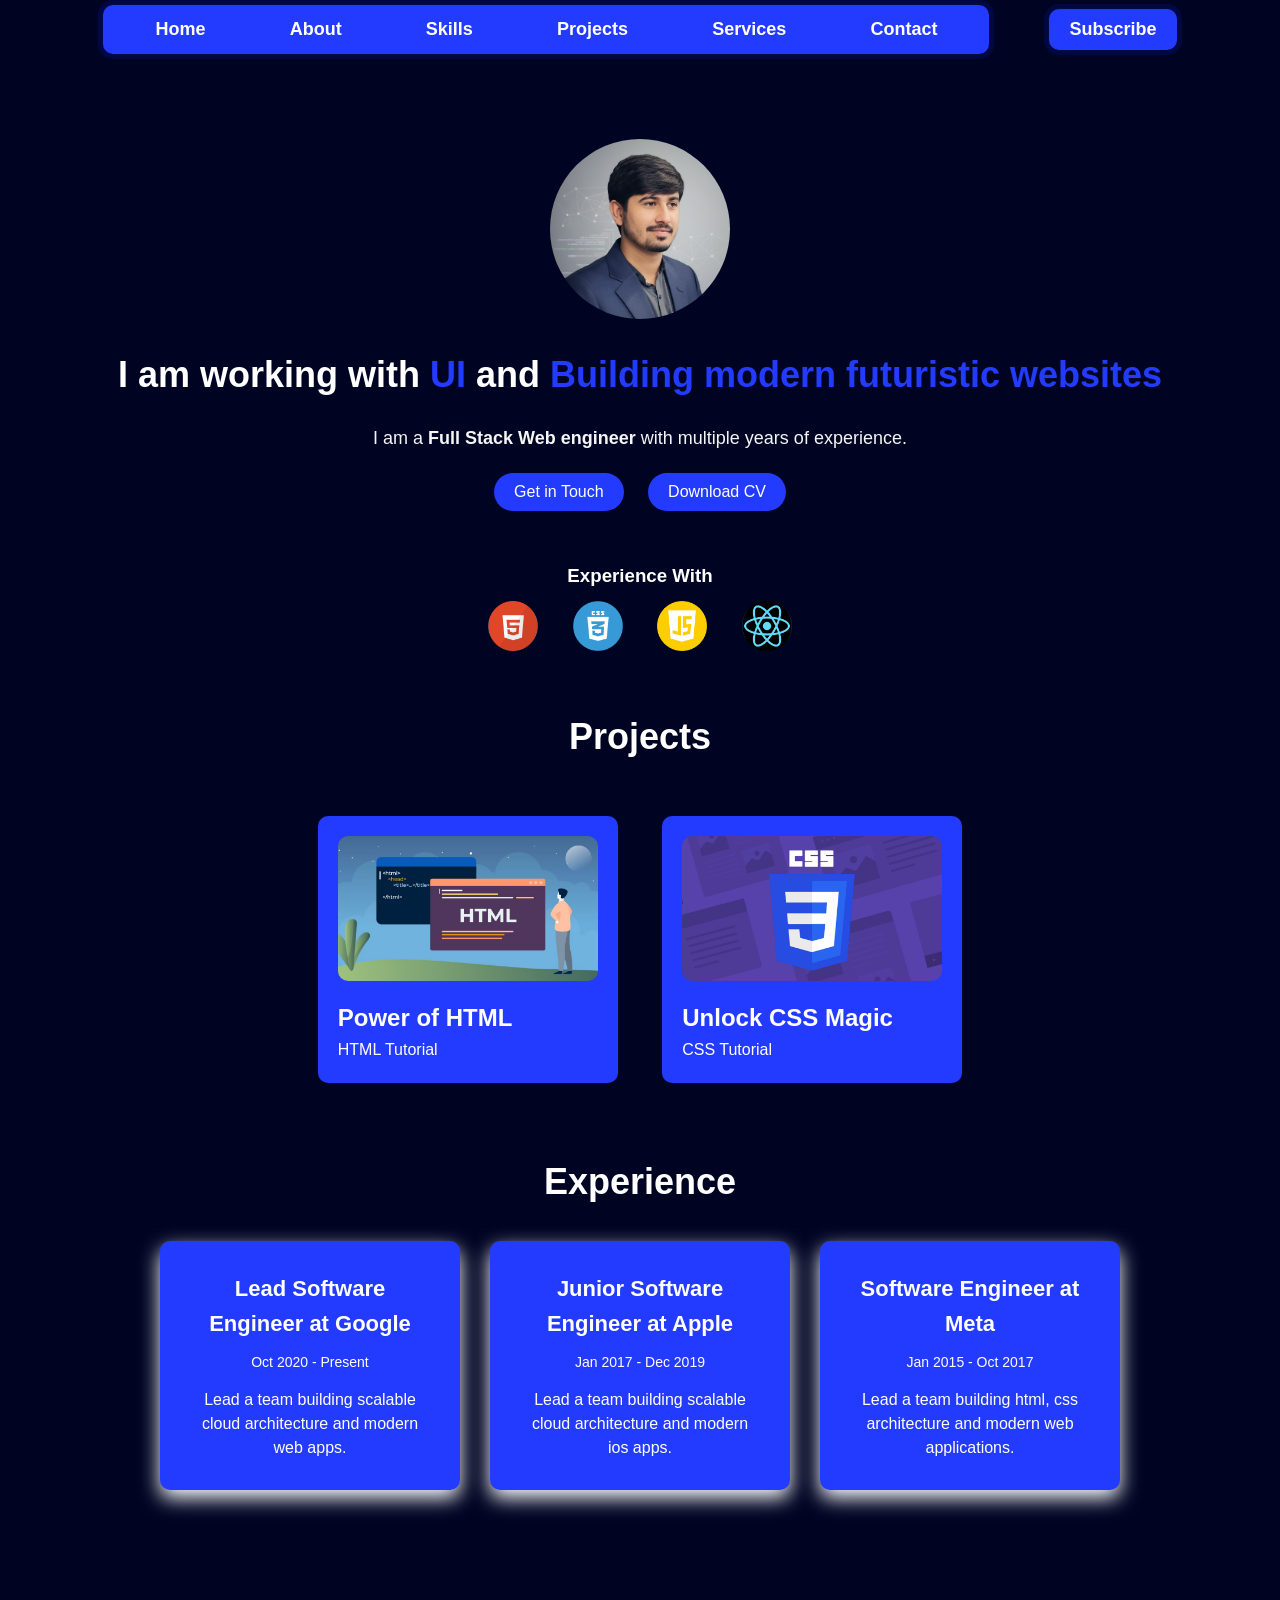
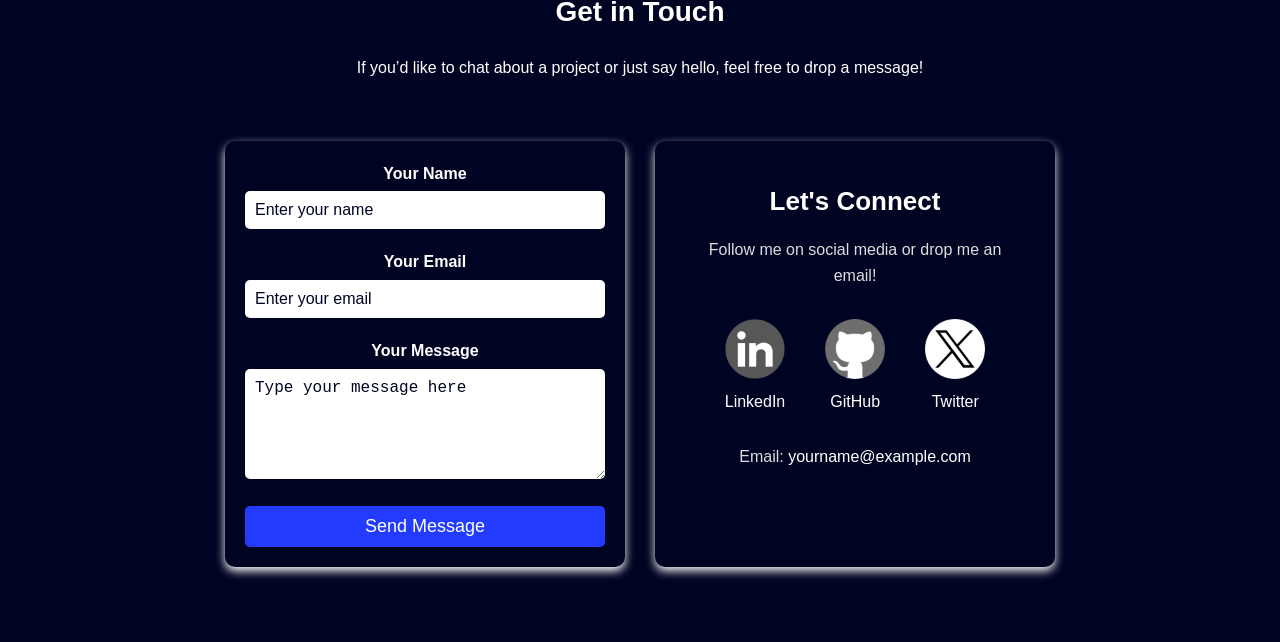
<file: portfolio/index.html>
<!DOCTYPE html>
<html lang="en">
  <head>
    <meta charset="UTF-8" />
    <meta name="viewport" content="width=device-width, initial-scale=1.0" />

    <title>Maqsood Khan's Portfolio</title>
    <link rel="stylesheet" href="styles.css" type="text/css" />
  </head>

  <body>
    <header>

      <nav>
        <ul>
          <li><a href="#home">Home</a></li>
          <li><a href="#about">About</a></li>
          <li><a href="#">Skills</a></li>
          <li><a href="#">Projects</a></li>
          <li><a href="#">Services</a></li>
          <li><a href="#">Contact</a></li>
        </ul>
        <button type="submit">Subscribe</button>
      </nav>

    </header>

    <section id="home" class="intro">
      <div class="profile-pic">
        <img src="assets/profile.jpg" alt="My Profile Picture" />
      </div>
      <h1>I am working with <span>UI</span> and <span>Building modern futuristic websites</span></h1>
      <p>
        I am a <b>Full Stack Web engineer </b>  with multiple years
        of experience.
      </p>
      <div class="buttons">
        <button>Get in Touch</button>
        <button>Download CV</button>
      </div>
    </section>

    <section id="experience-icons" class="experience-icons">
      <h3>Experience With</h3>
      <div class="icons">
        <img src="assets/html.png" alt="HTML5" />
        <img src="assets/css.png" alt="CSS3" />
        <img src="assets/js.png" alt="JavaScript" />
        <img src="assets/react.png" alt="React" />
      </div>
    </section>

    <section id="projects" class="projects">
      <h2>Projects</h2>
      <div class="project-card">
        <img src="assets/projects/html.jpg" alt="HTML Tutorial" />
        <h3>Power of HTML</h3>
        <p>HTML Tutorial</p>
      </div>
      <div class="project-card">
        <img src="assets/projects/css.png" alt="CSS Magic" />
        <h3>Unlock CSS Magic</h3>
        <p>CSS Tutorial</p>
      </div>
    </section>

    <section id="experience" class="experience">
      <h2>Experience</h2>
      <div class="experience-container">
        <div class="experience-item">
          <h3>Lead Software Engineer at Google</h3>
          <p class="date">Oct 2020 - Present</p>
          <p class="description">
            Lead a team building scalable cloud architecture and modern web
            apps.
          </p>
        </div>
        <div class="experience-item">
          <h3>Junior Software Engineer at Apple</h3>
          <p class="date">Jan 2017 - Dec 2019</p>
          <p class="description">
            Lead a team building scalable cloud architecture and modern ios
            apps.
          </p>
        </div>
        <div class="experience-item">
          <h3>Software Engineer at Meta</h3>
          <p class="date">Jan 2015 - Oct 2017</p>
          <p class="description">
            Lead a team building html, css architecture and modern web
            applications.
          </p>
        </div>
      </div>
    </section>

    <footer id="contact">
      <h2>Get in Touch</h2>
      <p>
        If you’d like to chat about a project or just say hello, feel free to
        drop a message!
      </p>

      <div class="contact-container">
        <!-- Contact Form -->
        <form class="contact-form">
          <div class="form-group">
            <label for="name">Your Name</label>
            <input
              type="text"
              id="name"
              placeholder="Enter your name"
              required
            />
          </div>
          <div class="form-group">
            <label for="email">Your Email</label>
            <input
              type="email"
              id="email"
              placeholder="Enter your email"
              required
            />
          </div>
          <div class="form-group">
            <label for="message">Your Message</label>
            <textarea
              id="message"
              rows="5"
              placeholder="Type your message here"
              required
            ></textarea>
          </div>
          <button type="submit" class="submit-btn">Send Message</button>
        </form>

        <!-- Contact Information -->
        <div class="contact-info">
          <h3>Let's Connect</h3>
          <p>Follow me on social media or drop me an email!</p>
          <div class="social-links">
            <a href="#" class="social-link">
              <img src="assets/linkedin.png" alt="LinkedIn" />
              <span>LinkedIn</span>
            </a>
            <a href="#" class="social-link">
              <img src="assets/github.png" alt="GitHub" />
              <span>GitHub</span>
            </a>
            <a href="#" class="social-link">
              <img src="assets/twitter.png" alt="Twitter" />
              <span>Twitter</span>
            </a>
          </div>
          <p>
            Email:
            <a href="mailto:yourname@example.com">yourname@example.com</a>
          </p>
        </div>
      </div>
    </footer>
  </body>
</html>
</file>
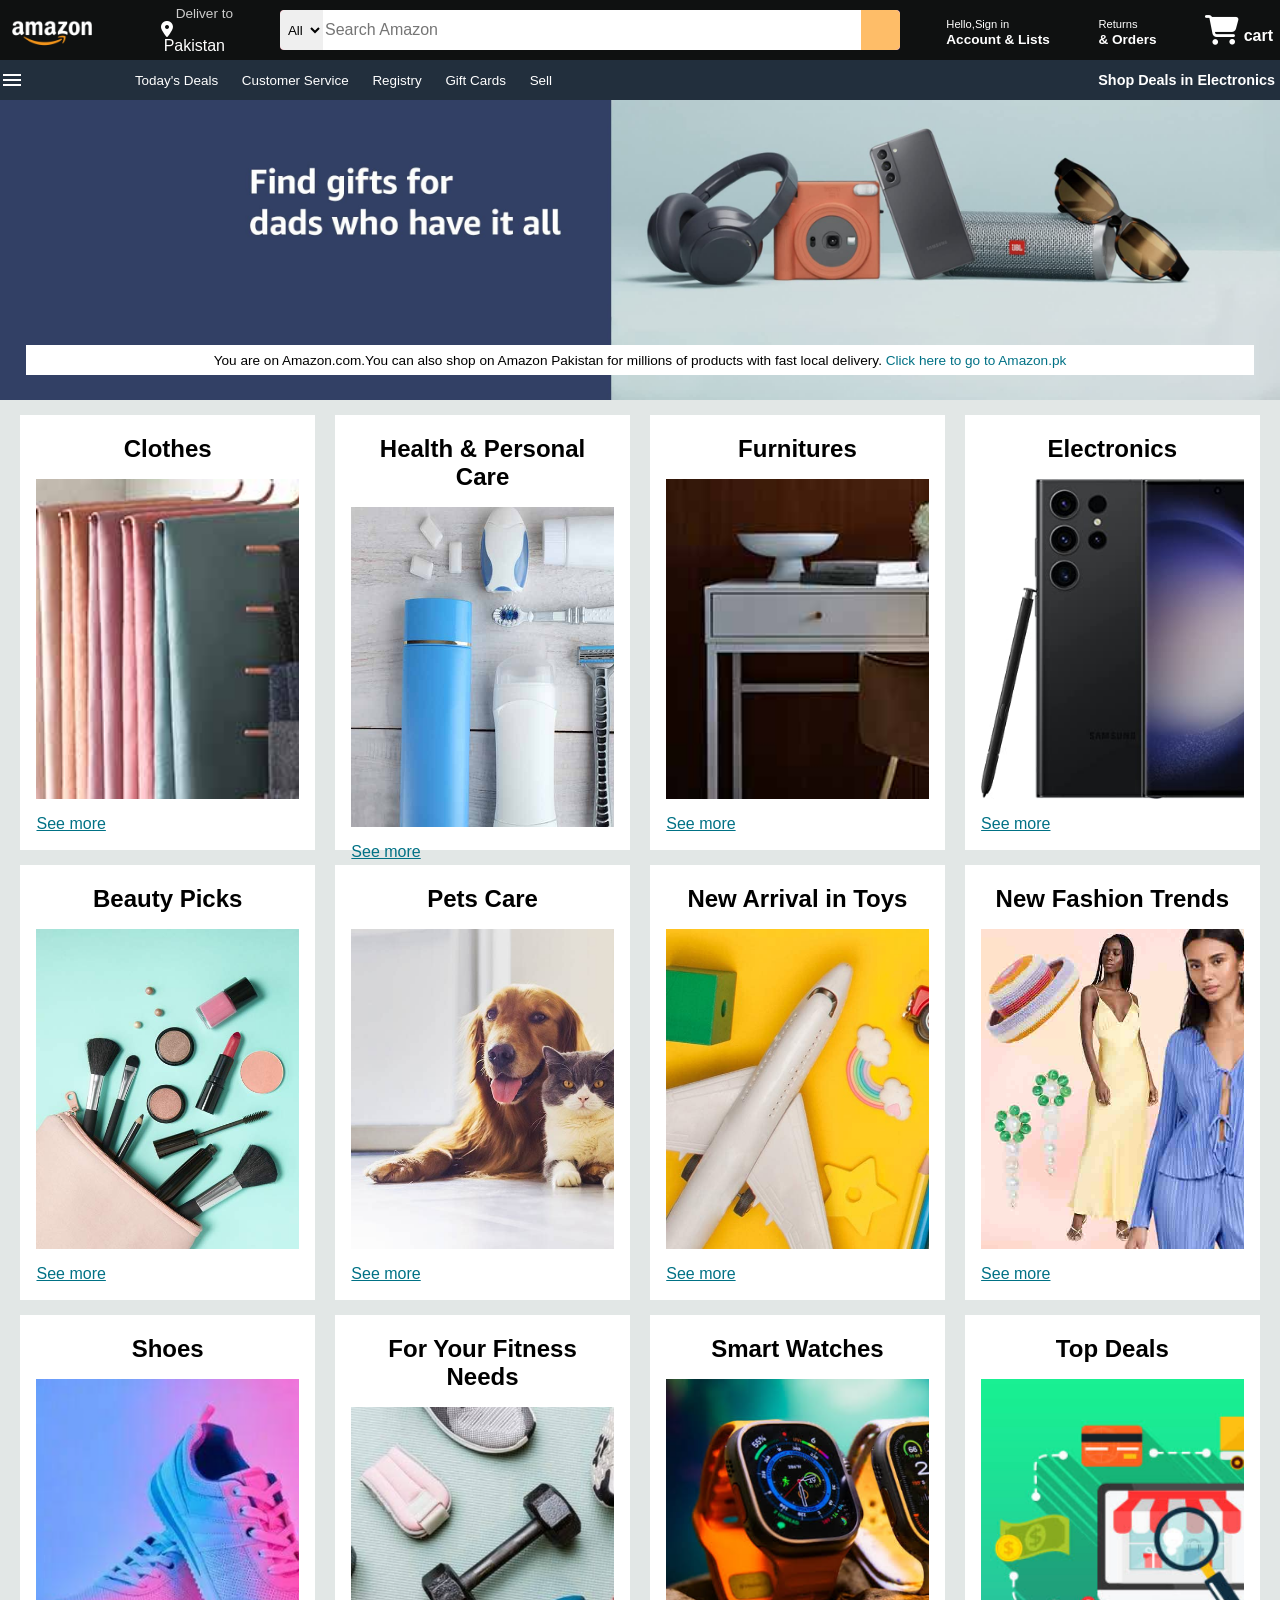
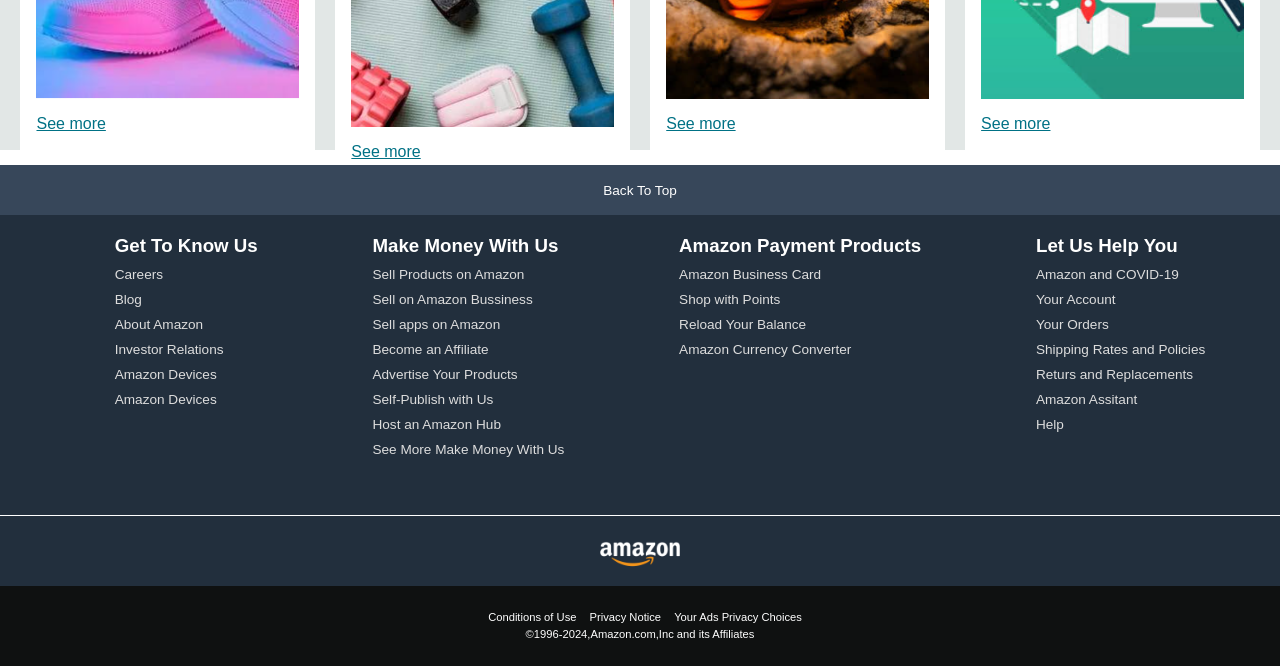
<file: Clones/Amazone/index.html>
<!DOCTYPE html>
<html lang="en">
<head>
    <meta charset="UTF-8">
    <meta name="viewport" content="width=device-width, initial-scale=1.0">
    <title>Amazon</title>
    <link rel="stylesheet" href="style.css" type="text/css">
    <link rel="stylesheet" href="https://cdnjs.cloudflare.com/ajax/libs/font-awesome/6.6.0/css/all.min.css" integrity="sha512-Kc323vGBEqzTmouAECnVceyQqyqdsSiqLQISBL29aUW4U/M7pSPA/gEUZQqv1cwx4OnYxTxve5UMg5GT6L4JJg==" crossorigin="anonymous" referrerpolicy="no-referrer" />
</head>
<body>

    <header>
        <!------------------------------>
        <div class="navbar ">

            <div class="nav-logo border">
                <div class="logo"></div>
            </div>

            <div class="nav-address border">
                <p class="add-first">Deliver to</p>
                <div class="add-icon">  <i class="fa-solid fa-location-dot"></i></div>  
                <p class="add-second  ">Pakistan</p>
            </div>

            <div class="nav-search">

                <select title="options" name="category" id="dropdown" class="search-select">
                    <option value="All">All</option>
                </select>

                <input type="search" placeholder="Search Amazon" class="search-input">

                <div class="search-icon">
                    <i class="fa-solid fa-maqnifying-glass"></i>
                </div>
            </div>
            
            <div class="nav-sign border">
                <p><span>Hello,Sign in</span></p>
                <p class="nav-second">Account & Lists</p>
            </div>

            <div class="nav-return border">
                <p><span>Returns</span></p>
                <p class="nav-second">& Orders</p>
            </div>

            <div class="nav-cart border">
                <i class="fa-solid fa-cart-shopping"></i>
                cart
            </div>

        </div>
        <!------------------------>
        <div class="panel">

            <svg style="width:24px;height:24px" viewBox="0 0 24 24">
            <path fill="currentColor" d="M3,6H21V8H3V6M3,11H21V13H3V11M3,16H21V18H3V16Z" />
            </svg>

            <div class="panel-ops">
                <a href="#">Today's Deals</a>
                <a href="#">Customer Service</a>
                <a href="#">Registry</a>
                <a href="#">Gift Cards</a>
                <a href="#">Sell</a>
            </div>

            <div class="panel-deals">
                Shop Deals in Electronics
            </div>
        </div>
    </header>

    <main>
        <div class="hero-section">
            <div class="hero-msg">
                <p>You are on Amazon.com.You can also shop on Amazon Pakistan for millions of products with fast local delivery. <a href="#">Click here to go to Amazon.pk</a></p>
            </div>
        </div> 

        <div class="shop-section">

            <div class="box1 box">
                <div class="box-content">
                    <h2>Clothes</h2>
                    <div class="box-img" style="background-image: url('images/box1_image.jpg');"></div>
                    <a href="#">See more</a>
                </div>
            </div>

            <div class="box2 box">
                <div class="box-content">
                    <h2>Health & Personal Care</h2>
                    <div class="box-img" style="background-image: url('images/box2_image.jpg');"></div>
                    <a href="#">See more</a>
                </div>
            </div>
            <div class="box3 box">
                <div class="box-content">
                    <h2>Furnitures</h2>
                    <div class="box-img" style="background-image: url('images/box3_image.jpg');"></div>
                    <a href="#">See more</a>
                </div>
            </div>
            <div class="box4 box">
                <div class="box-content">
                    <h2>Electronics</h2>
                    <div class="box-img" style="background-image: url('images/box4_image.jpg');"></div>
                    <a href="#">See more</a>
                </div>
            </div>

            <div class="box5 box">
                <div class="box-content">
                    <h2>Beauty Picks</h2>
                    <div class="box-img" style="background-image: url('images/box5_image.jpg');"></div>
                    <a href="#">See more</a>
                </div>
            </div>
            <div class="box6 box" >
                <div class="box-content">
                    <h2>Pets Care</h2>
                    <div class="box-img" style="background-image: url('images/box6_image.jpg');"></div>
                    <a href="#">See more</a>
                </div>
            </div>
            <div class="box7 box">
                <div class="box-content">
                    <h2>New Arrival in Toys</h2>
                    <div class="box-img" style="background-image: url('images/box7_image.jpg');"></div>
                    <a href="#">See more</a>
                </div>
            </div>
            <div class="box8 box">
                <div class="box-content">
                    <h2>New Fashion Trends</h2>
                    <div class="box-img" style="background-image: url('images/box8_image.jpg');"></div>
                    <a href="#">See more</a>
                </div>
            </div>
            <div class="box7 box">
                <div class="box-content">
                    <h2>Shoes</h2>
                    <div class="box-img" style="background-image: url('images/shoes.png');"></div>
                    <a href="#">See more</a>
                </div>
            </div>
            <div class="box7 box">
                <div class="box-content">
                    <h2>For Your Fitness Needs</h2>
                    <div class="box-img" style="background-image: url('images/fitness.png');"></div>
                    <a href="#">See more</a>
                </div>
            </div>
            <div class="box7 box">
                <div class="box-content">
                    <h2>Smart Watches</h2>
                    <div class="box-img" style="background-image: url('images/watch.png');"></div>
                    <a href="#">See more</a>
                </div>
            </div>
            <div class="box7 box">
                <div class="box-content">
                    <h2>Top Deals</h2>
                    <div class="box-img" style="background-image: url('images/top deals.png');"></div>
                    <a href="#">See more</a>
                </div>
            </div>
        </div>       
    </main>

    <footer>
        <div class="foot-panel1">
            Back To Top
        </div>

        <div class="foot-panel2">
            <ul>
                <h3>Get To Know Us</h3>
                <li><a href="#">Careers</a></li>
                <li><a href="#">Blog</a></li>
                <li><a href="#">About Amazon</a></li>
                <li><a href="#">Investor Relations</a></li>
                <li><a href="#">Amazon Devices</a></li>
                <li><a href="#">Amazon Devices</a></li>
            </ul>

            <ul>
                <h3>Make Money With Us</h3>
                <li><a href="#">Sell Products on Amazon</a></li>
                <li><a href="#">Sell on Amazon Bussiness</a></li>
                <li><a href="#">Sell apps on Amazon</a></li>
                <li><a href="#">Become an Affiliate</a></li>
                <li><a href="#">Advertise Your Products</a></li>
                <li><a href="#">Self-Publish with Us</a></li>
                <li><a href="#">Host an Amazon Hub</a></li>
                <li><a href="#">See More Make Money With Us</a></li>
            </ul>

            <ul>
                <h3>Amazon Payment Products</h3>
                <li><a href="#">Amazon Business Card</a></li>
                <li><a href="#">Shop with Points</a></li>
                <li><a href="#"> Reload Your Balance</a></li>
                <li><a href="#">Amazon Currency Converter</a></li>
            </ul>

            <ul>
                <h3>Let Us Help You</h3>
                <li><a href="#">Amazon and COVID-19</a></li>
                <li><a href="#">Your Account</a></li>
                <li><a href="#">Your Orders</a></li>
                <li><a href="#">Shipping Rates and Policies</a></li>
                <li><a href="#">Returs and Replacements</a></li>
                <li><a href="#">Amazon Assitant</a></li>
                <li><a href="#">Help</a></li>
            </ul>
                

        </div>
        <div class="foot-panel3">
            <div class="logo"></div>
        </div>

        </div>
        <div class="foot-panel4">
            <div class="pages">
                <a href="#">Conditions of Use</a>
                <a href="#">Privacy Notice</a>
                <a href="#">Your Ads Privacy Choices</a>
            </div>
            <div class="copyright">
            &copy;1996-2024,Amazon.com,Inc and its Affiliates
            </div>
    </footer>
</body>
</html>
</file>
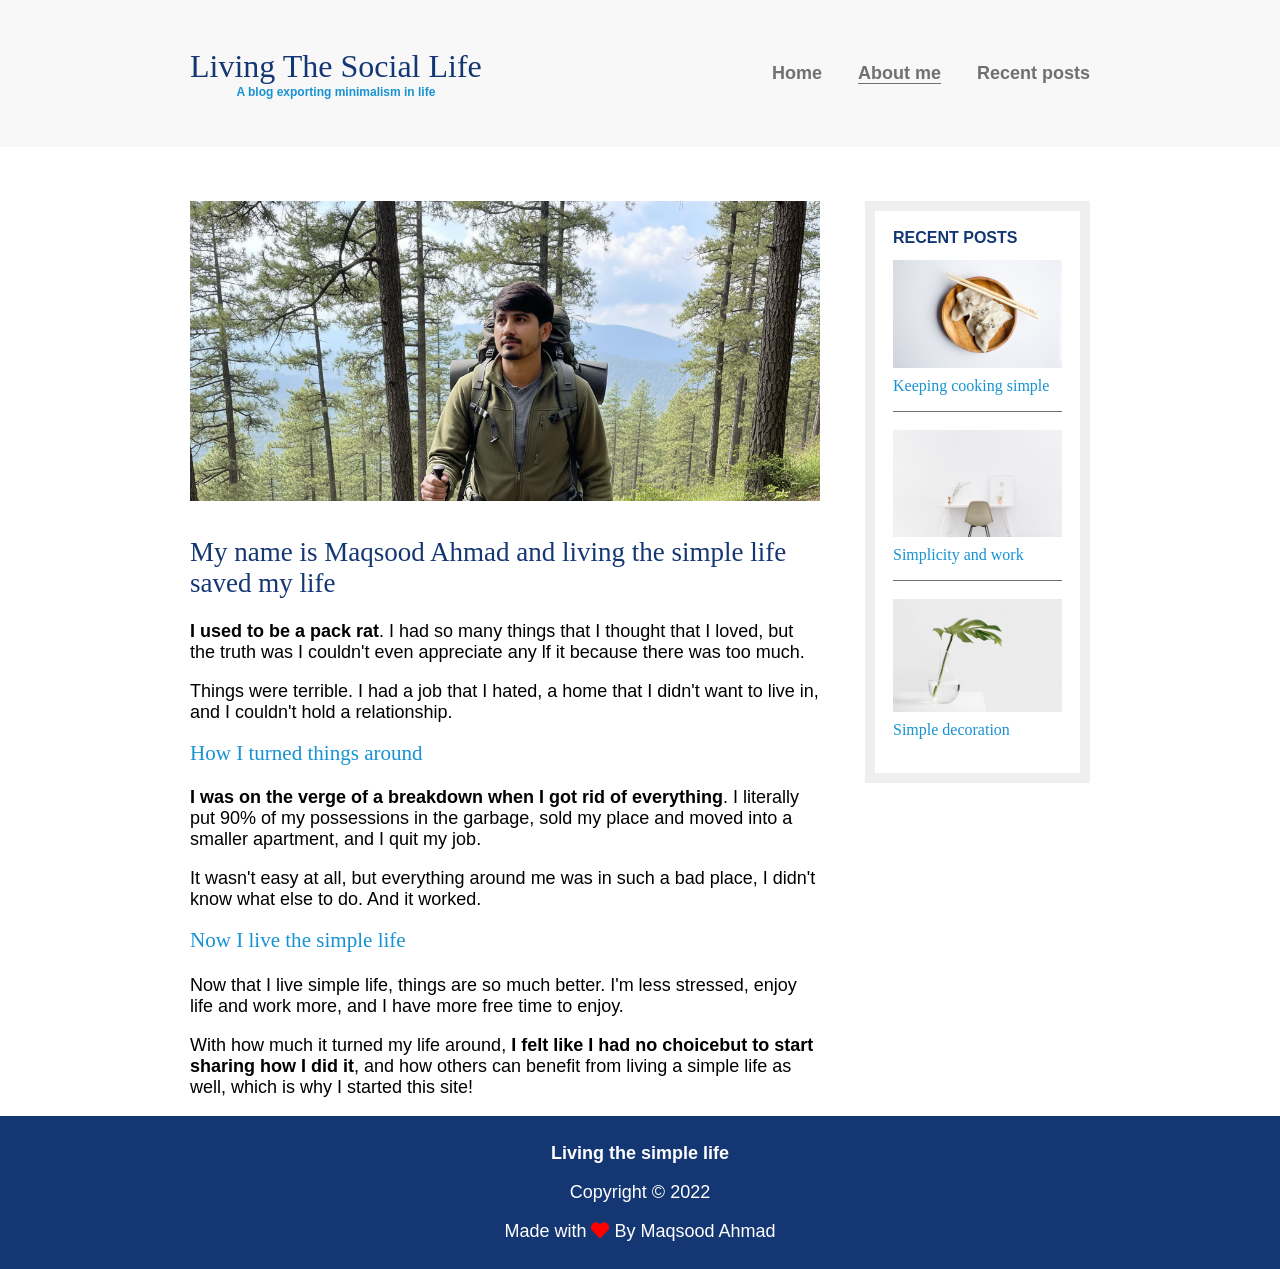
<file: Simple Life Blog/about.html>
<!DOCTYPE html>
<html lang="en">
   <head>
      <meta charset="UTF-8">
      <meta name="viewport" content="width=device-width, initial-scale=1.0,">
      <meta http-equiv="X-UA-Compatible" content="ie=edge">
      <link rel="stylesheet" href="css/style.css">
      <title> Blog Website | About Me</title>
      <link rel="stylesheet" href="https://cdnjs.cloudflare.com/ajax/libs/font-awesome/5.11.2/css/all.min.css">
   </head>
   <body>
      
      <header>
         <div class="container container-nav">
            <div class="site-title">
               <h1>Living The Social Life</h1>
               <p class="subtitle">A blog exporting minimalism in life</p>
            </div>
            <nav>
               <ul>
                  <li><a href="index.html" >Home</a></li>
                  <li><a href="about.html" class="current-page">About me</a></li>
                  <li><a href="recent.html">Recent posts</a></li>
               </ul>
            </nav>
         </div>
      </header>
      <div class="container container-flex">
         
         <main role="main">
            <img src="img/about-me.png" class="image-full" alt="About me image">
            
            <h2>My name is Maqsood Ahmad and living the simple life saved my life</h2>
            
            <p><strong>I used to be a pack rat</strong>. I had so many things that I thought that I loved, but the truth was I couldn't even appreciate any lf it because there was too much.</p>
            <p>Things were terrible. I had a job that I hated, a home that I didn't want to live in, and I couldn't hold a relationship.</p>
            
            <h3>How I turned things around</h3>
            <p><strong>I was on the verge of a breakdown when I got rid of everything</strong>. I literally put 90% of my possessions in the garbage, sold my place and moved into a smaller apartment, and I quit my job.</p>
            <p>It wasn't easy at all, but everything around me was in such a bad place, I didn't know what else to do. And it worked.</p>
            
            <h3>Now I live the simple life</h3>
            <p>Now that I live simple life, things are so much better. I'm less stressed, enjoy life and work more, and I have more free time to enjoy.</p>
            <p>With how much it turned my life around, <strong>I felt like I had no choicebut to start sharing how I did it</strong>, and how others can benefit from living a simple life as well, which is why I started this site!</p>
         
         </main>
         
         <aside class="sidebar">
            
            <div class="sidebar-widget">
               <h2 class="widget-title">RECENT POSTS</h2>
               
               <div class="widget-recent-post">
                  <h3 class="widget-recent-post-title">Keeping cooking simple</h3>
                  <img src="img/food.jpg" alt="" class="widget-image">
               </div>
               
               <div class="widget-recent-post">
                  <h3 class="widget-recent-post-title">Simplicity and work</h3>
                  <img src="img/work.jpg" alt="" class="widget-image">
               </div>
               
               <div class="widget-recent-post">
                  <h3 class="widget-recent-post-title">Simple decoration</h3>
                  <img src="img/deco.avif" alt="" class="widget-image">
               </div>
               
            </div>
            
         </aside>
      </div>
      
<footer>
         <p><strong>Living the simple life</strong></p>
         <p>Copyright &copy; 2022</p>
         <p>Made with <i class="fas fa-heart"></i> By Maqsood Ahmad</p>
      </footer>
   </body>
</html>
</file>
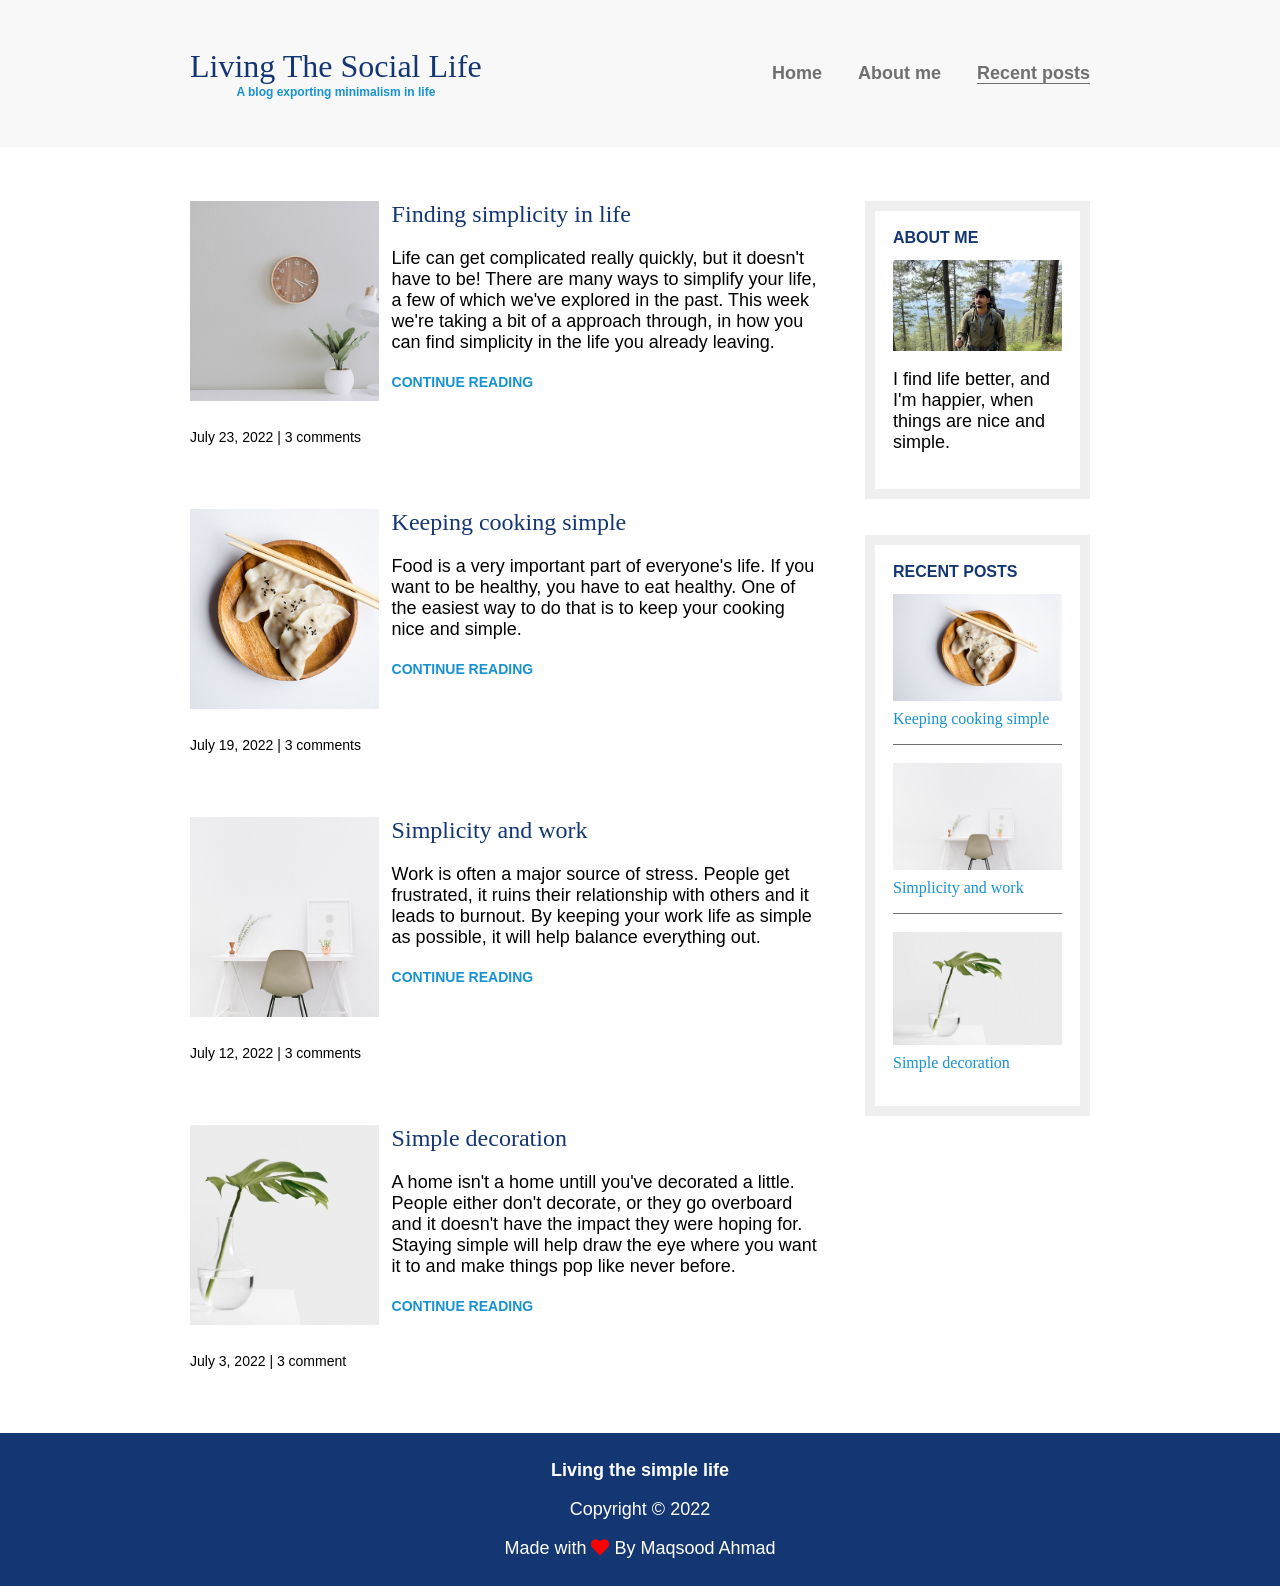
<file: Simple Life Blog/recent.html>
<!DOCTYPE html>
<html lang="en">
   <head>
      <meta charset="UTF-8">
      <meta name="viewport" content="width=device-width, initial-scale=1.0,">
      <meta http-equiv="X-UA-Compatible" content="ie=edge">
      <link rel="stylesheet" href="css/style.css">
      <title> Blog Website | Recent Posts</title>
      <link rel="stylesheet" href="https://cdnjs.cloudflare.com/ajax/libs/font-awesome/5.11.2/css/all.min.css">
   </head>
   <body>
      
      <header>
         <div class="container container-nav">
            <div class="site-title">
               <h1>Living The Social Life</h1>
               <p class="subtitle">A blog exporting minimalism in life</p>
            </div>
            <nav>
               <ul>
                  <li><a href="index.html">Home</a></li>
                  <li><a href="about.html">About me</a></li>
                  <li><a href="recent.html" class="current-page">Recent posts</a></li>
               </ul>
            </nav>
         </div>
      </header>

   
      <div class="container container-flex">
         
         <main role="main">
            
            <article class="article-recent">
               <div class="article-recent-main">
                  <h2 class="article-title">Finding simplicity in life</h2>
                  <p class="article-body">Life can get complicated really quickly, but it doesn't have to be! There are many ways to simplify your life, a few of which we've explored in the past. This week we're taking a bit of a approach through, in how you can find simplicity in the life you already leaving.</p>
                  <a href="#" class="article-read-more">CONTINUE READING</a>
               </div>
               
               <div class="article-recent-secondary">
                  <img src="img/life.jpg" alt="" class="article-image">
                  <p class="article-info">July 23, 2022 | 3 comments</p>
               </div>
            </article>
            
            <article class="article-recent">
               <div class="article-recent-main">
                  <h2 class="article-title">Keeping cooking simple</h2>
                  <p class="article-body">Food is a very important part of everyone's life. If you want to be healthy, you have to eat healthy. One of the easiest way to do that is to keep your cooking nice and simple.</p>
                  <a href="#" class="article-read-more">CONTINUE READING</a>
               </div>
               
               <div class="article-recent-secondary">
                  <img src="img/food.jpg" alt="" class="article-image">
                  <p class="article-info">July 19, 2022 | 3 comments</p>
               </div>
            </article>
            
            <article class="article-recent">
               <div class="article-recent-main">
                  <h2 class="article-title">Simplicity and work</h2>
                  <p class="article-body">Work is often a major source of stress. People get frustrated, it ruins their relationship with others and it leads to burnout. By keeping your work life as simple as possible, it will help balance everything out.</p>
                  <a href="#" class="article-read-more">CONTINUE READING</a>
               </div>
               
               <div class="article-recent-secondary">
                  <img src="img/work.jpg" alt="" class="article-image">
                  <p class="article-info">July 12, 2022 | 3 comments</p>
               </div>
            </article>
            
            <article class="article-recent">
               <div class="article-recent-main">
                  <h2 class="article-title">Simple decoration</h2>
                  <p class="article-body">A home isn't a home untill you've decorated a little. People either don't decorate, or they go overboard and it doesn't have the impact they were hoping for. Staying simple will help draw the eye where you want it to and make things pop like never before.</p>
                  <a href="#" class="article-read-more">CONTINUE READING</a>
               </div>
               
               <div class="article-recent-secondary">
                  <img src="img/deco.avif" alt="" class="article-image">
                  <p class="article-info">July 3, 2022 | 3 comment</p>
               </div>
            </article>
            
         </main>
         
         <aside class="sidebar">
            
            <div class="sidebar-widget">
               <h2 class="widget-title">ABOUT ME</h2>
               <img src="img/about-me.png" alt="" class="widget-image">
               <p class="widget-body">I find life better, and I'm happier, when things are nice and simple.</p>
            </div>
            
            <div class="sidebar-widget">
               <h2 class="widget-title">RECENT POSTS</h2>
               
               <div class="widget-recent-post">
                  <h3 class="widget-recent-post-title">Keeping cooking simple</h3>
                  <img src="img/food.jpg" alt="" class="widget-image">
               </div>
               
               <div class="widget-recent-post">
                  <h3 class="widget-recent-post-title">Simplicity and work</h3>
                  <img src="img/work.jpg" alt="" class="widget-image">
               </div>
               
               <div class="widget-recent-post">
                  <h3 class="widget-recent-post-title">Simple decoration</h3>
                  <img src="img/deco.avif" alt="" class="widget-image">
               </div>
               
            </div>
            
         </aside>
      </div>

<footer>
         <p><strong>Living the simple life</strong></p>
         <p>Copyright &copy; 2022</p>
         <p>Made with <i class="fas fa-heart"></i> By Maqsood Ahmad</p>
      </footer>
   </body>
</html>
</file>
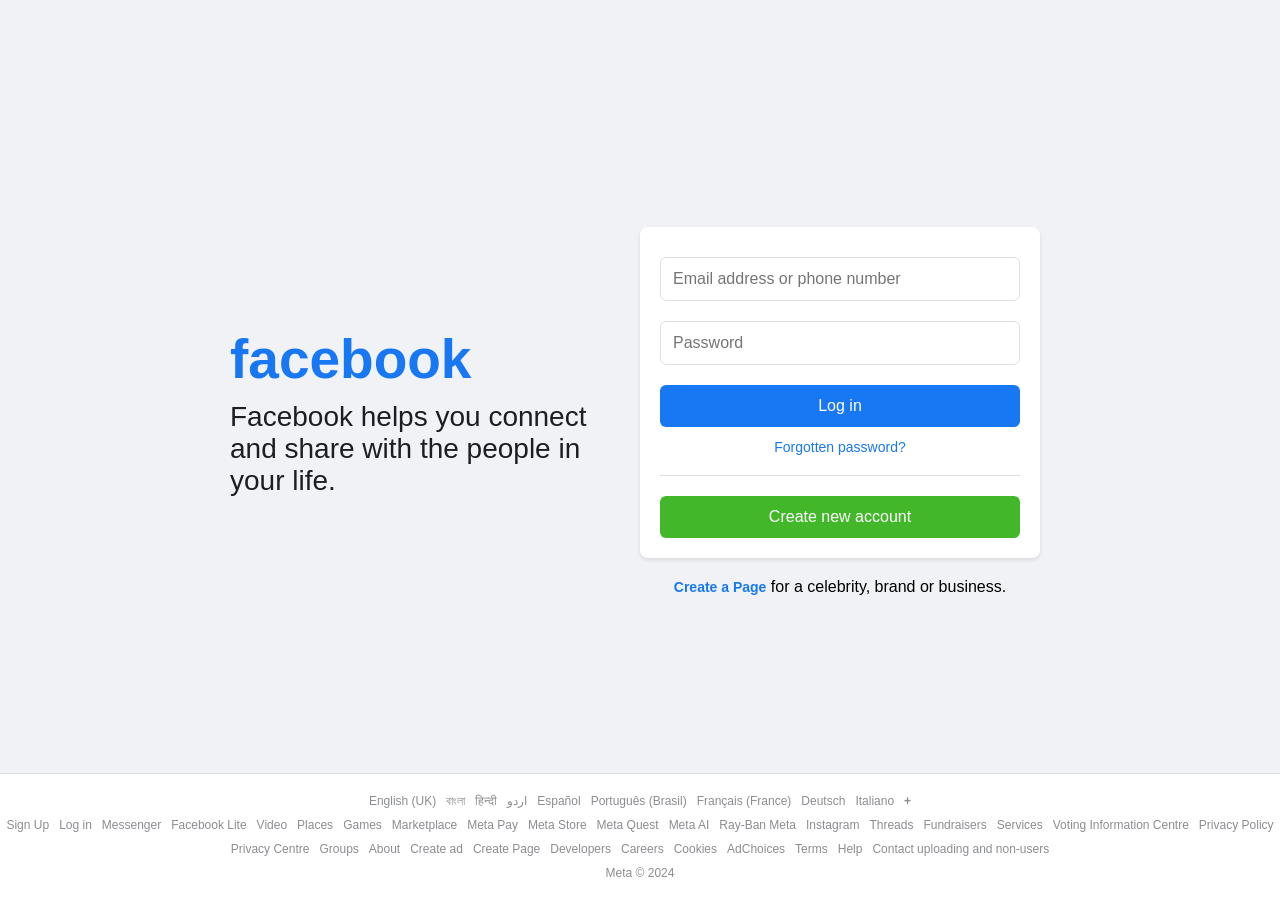
<file: Clones/facebook/facebook-login.html>
<!DOCTYPE html>
<html lang="en">

<head>
  <meta charset="UTF-8">
  <meta name="viewport" content="width=device-width, initial-scale=1.0">
  <title>Facebook Login</title>
  <link rel="stylesheet" href="css/styles.css">
</head>

<body>
  <div class="container">
    <div class="left-section">
      <h1>facebook</h1>
      <p>Facebook helps you connect and share with the people in your life.</p>
    </div>
    <div class="right-section">
      <div class="login-box">
        <form>
          <input type="text" placeholder="Email address or phone number" required>
          <input type="password" placeholder="Password" required>
          <button type="submit" class="login-btn">Log in</button>
          <a href="#" class="forgot-password">Forgotten password?</a>
          <hr>
          <button class="create-btn">Create new account</button>
        </form>
      </div>
      <div class="create-page">
        <a href="#">Create a Page</a> for a celebrity, brand or business.
      </div>
    </div>
  </div>

  <footer>
    <div class="footer-links">
      <ul>
        <li><a href="#">English (UK)</a></li>
        <li><a href="#">বাংলা</a></li>
        <li><a href="#">हिन्दी</a></li>
        <li><a href="#">اردو</a></li>
        <li><a href="#">Español</a></li>
        <li><a href="#">Português (Brasil)</a></li>
        <li><a href="#">Français (France)</a></li>
        <li><a href="#">Deutsch</a></li>
        <li><a href="#">Italiano</a></li>
        <li><a href="#" class="footer-plus">+</a></li>
      </ul>
    </div>

    <div class="footer-nav">
      <ul>
        <li><a href="#">Sign Up</a></li>
        <li><a href="#">Log in</a></li>
        <li><a href="#">Messenger</a></li>
        <li><a href="#">Facebook Lite</a></li>
        <li><a href="#">Video</a></li>
        <li><a href="#">Places</a></li>
        <li><a href="#">Games</a></li>
        <li><a href="#">Marketplace</a></li>
        <li><a href="#">Meta Pay</a></li>
        <li><a href="#">Meta Store</a></li>
        <li><a href="#">Meta Quest</a></li>
        <li><a href="#">Meta AI</a></li>
        <li><a href="#">Ray-Ban Meta</a></li>
        <li><a href="#">Instagram</a></li>
        <li><a href="#">Threads</a></li>
        <li><a href="#">Fundraisers</a></li>
        <li><a href="#">Services</a></li>
        <li><a href="#">Voting Information Centre</a></li>
        <li><a href="#">Privacy Policy</a></li>
        <li><a href="#">Privacy Centre</a></li>
        <li><a href="#">Groups</a></li>
        <li><a href="#">About</a></li>
        <li><a href="#">Create ad</a></li>
        <li><a href="#">Create Page</a></li>
        <li><a href="#">Developers</a></li>
        <li><a href="#">Careers</a></li>
        <li><a href="#">Cookies</a></li>
        <li><a href="#">AdChoices</a></li>
        <li><a href="#">Terms</a></li>
        <li><a href="#">Help</a></li>
        <li><a href="#">Contact uploading and non-users</a></li>
      </ul>
    </div>

    <p>Meta © 2024</p>
  </footer>

</body>

</html>
</file>
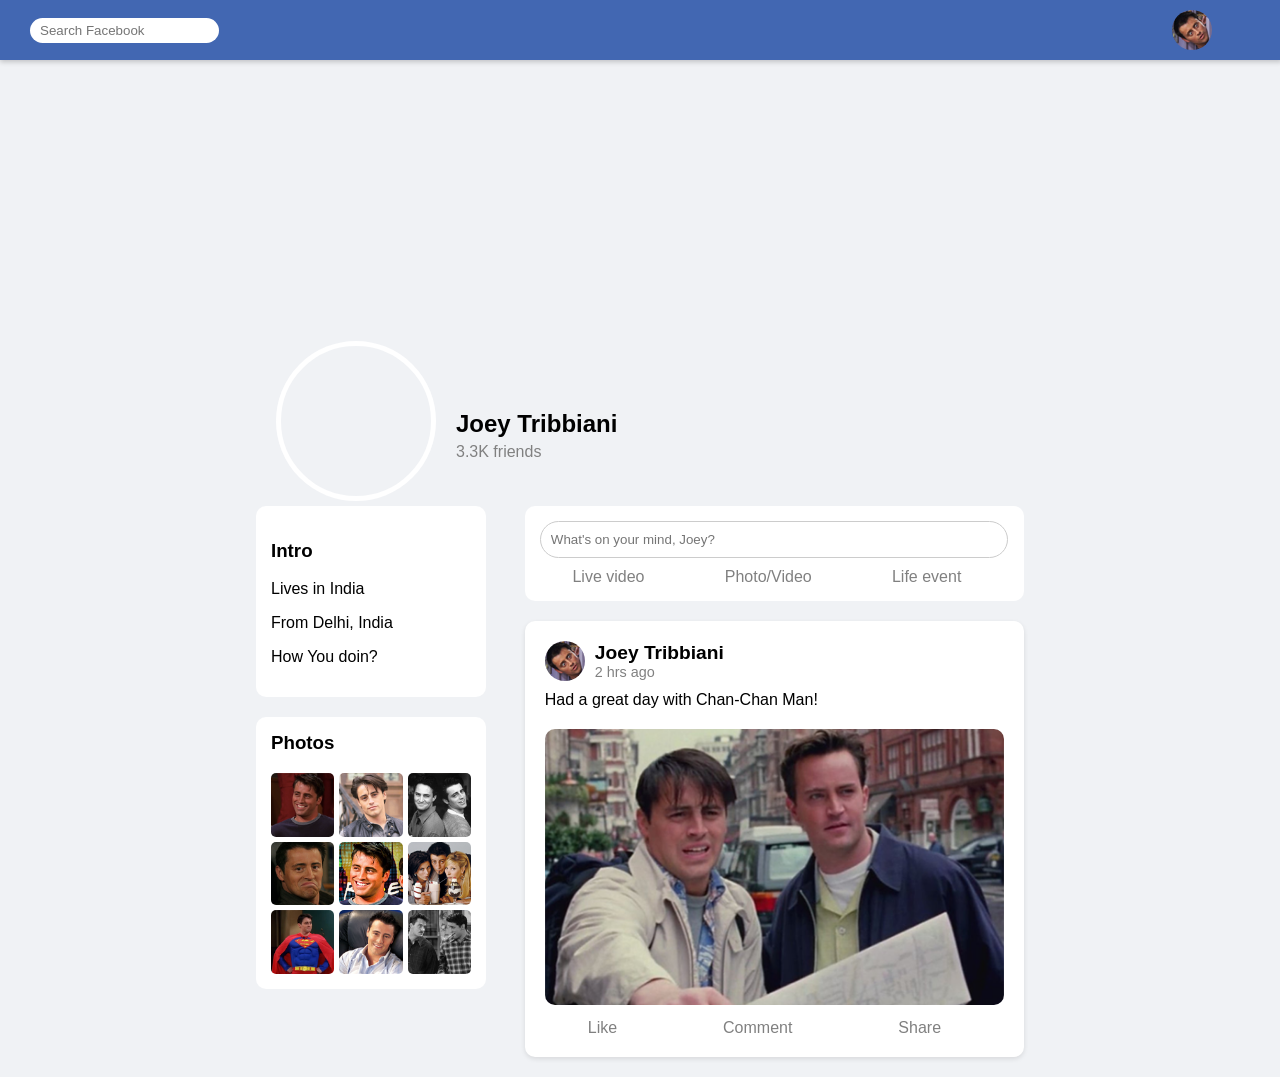
<file: Clones/facebook/facebook-profile.html>
<!DOCTYPE html>
<html lang="en">
  <head>
    <meta charset="UTF-8" />
    <meta name="viewport" content="width=device-width, initial-scale=1.0" />
    <title>Facebook Profile</title>

    <link
      rel="stylesheets"
      href="https://cdnjs.cloudflare.com/ajax/libs/font-awesome/5.15.3/css/all.min.css"
    />
    <link rel="stylesheet" href="css/profile.css"  />
  </head>

  <body>
    <header class="header">
      <div class="logo">
        <i class="fab fa-facebook-square fa-2x"></i>
        <input type="text" placeholder="Search Facebook" />
      </div>
      <div class="nav">
        <a href="#" class="nav-icon"><i class="fas fa-home fa-lg"></i></a>
        <a href="#" class="nav-icon"><i class="fas fa-tv fa-lg"></i></a>
        <a href="#" class="nav-icon"><i class="fas fa-users fa-lg"></i></a>
        <a href="#" class="nav-icon"><i class="fas fa-store fa-lg"></i></a>
      </div>
      <div class="profile-actions">
        <img src="assets/pfp.png" alt="Profile Picture" />
        <a href="#" class="icon-link"><i class="fas fa-bell fa-lg"></i></a>
        <a href="#" class="icon-link"><i class="fas fa-comment fa-lg"></i></a>
      </div>
    </header>

    <div class="container">
      <!-- Profile Header -->
      <div class="profile-header">
        <div class="cover-photo"></div>
        <div class="profile-picture"></div>
        <div class="profile-info">
          <h1>Joey Tribbiani</h1>
          <p>3.3K friends</p>
        </div>
      </div>

      <div class="clear"></div>

      <!-- Left Column -->
      <div class="left-column">
        <div class="intro-section">
          <h3>Intro</h3>
          <p>Lives in India</p>
          <p>From Delhi, India</p>
          <p>How You doin?</p>
        </div>
        <div class="photos-section">
          <h3>Photos</h3>
          <div class="photo-grid">
            <img src="assets/post1.png" alt="photo" />
            <img src="assets/post2.png" alt="photo" />
            <img src="assets/post3.png" alt="photo" />
            <img src="assets/post4.png" alt="photo" />
            <img src="assets/post5.png" alt="photo" />
            <img src="assets/post6.png" alt="photo" />
            <img src="assets/post7.png" alt="photo" />
            <img src="assets/post8.png" alt="photo" />
            <img src="assets/post9.png" alt="photo" />
          </div>
        </div>
      </div>

      <!-- Right Column -->
      <div class="right-column">
        <!-- What's on your mind? -->
        <div class="status-box">
          <input
            type="text"
            placeholder="What's on your mind, Joey?"
            class="status-input"
          />
          <div class="status-actions">
            <span><i class="fas fa-video"></i> Live video</span>
            <span><i class="fas fa-photo-video"></i> Photo/Video</span>
            <span><i class="fas fa-flag"></i> Life event</span>
          </div>
        </div>

        <!-- Post Box -->
        <div class="post-box">
          <div class="post-header">
            <img src="assets/pfp.png" alt="User Logo" class="post-user-logo" />
            <div class="post-user-info">
              <h4>Joey Tribbiani</h4>
              <p>2 hrs ago</p>
            </div>
          </div>
          <p class="post-text">Had a great day with Chan-Chan Man!</p>
          <img src="assets/post.png" alt="Post Image" class="post-image" />
          <div class="post-actions">
            <span><i class="far fa-thumbs-up"></i> Like</span>
            <span><i class="far fa-comment"></i> Comment</span>
            <span><i class="fas fa-share"></i> Share</span>
          </div>
        </div>
      </div>

      <div class="clear"></div>
    </div>
  </body>
</html>
</file>
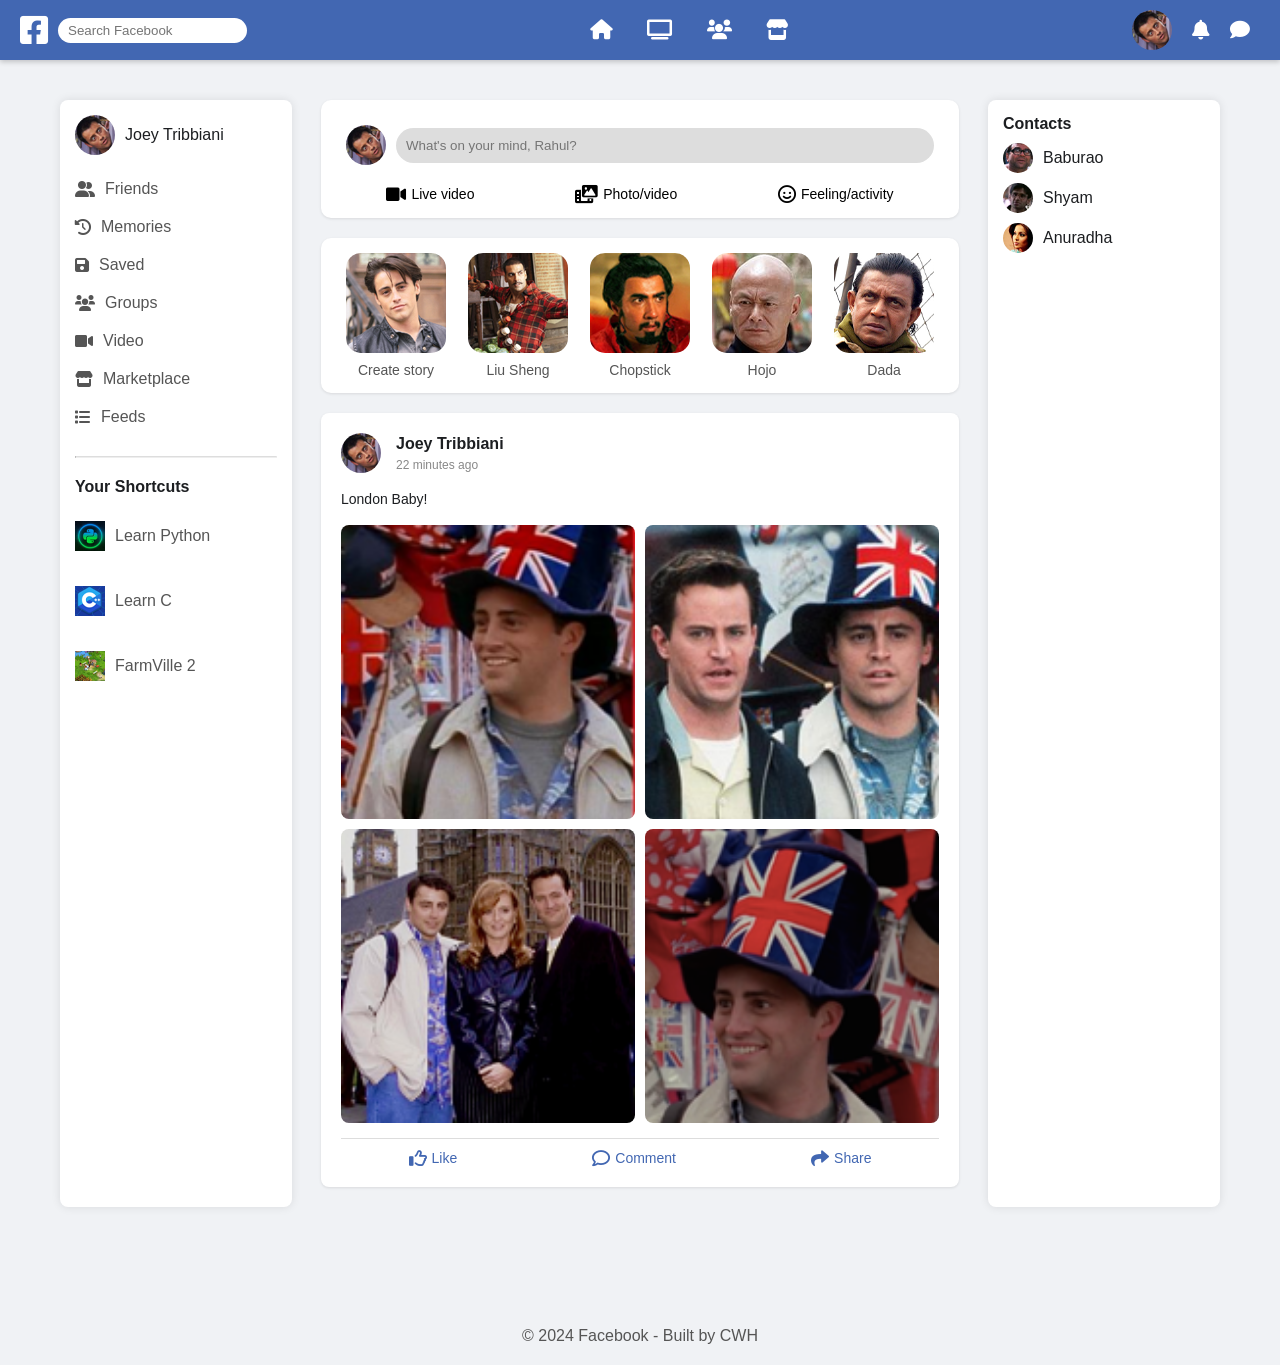
<file: Clones/facebook/facebook-timeline.html>
<!DOCTYPE html>
<html lang="en">

<head>
    <meta charset="UTF-8">
    <meta name="viewport" content="width=device-width, initial-scale=1.0">
    <title>Facebook Timeline Layout</title>
    <link rel="stylesheet" href="https://cdnjs.cloudflare.com/ajax/libs/font-awesome/6.0.0-beta3/css/all.min.css">
    <link rel="stylesheet" href="css/timeline.css">
</head>

<body>

    <!-- Header -->
    <header class="header">
        <div class="logo">
            <i class="fab fa-facebook-square fa-2x"></i>
            <input type="text" placeholder="Search Facebook">
        </div>
        <div class="nav">
            <a href="#" class="nav-icon"><i class="fas fa-home fa-lg"></i></a>
            <a href="#" class="nav-icon"><i class="fas fa-tv fa-lg"></i></a>
            <a href="#" class="nav-icon"><i class="fas fa-users fa-lg"></i></a>
            <a href="#" class="nav-icon"><i class="fas fa-store fa-lg"></i></a>
        </div>
        <div class="profile-actions">
            <img src="assets/pfp.png" alt="Profile Picture">
            <a href="#" class="icon-link"><i class="fas fa-bell fa-lg"></i></a>
            <a href="#" class="icon-link"><i class="fas fa-comment fa-lg"></i></a>
        </div>
    </header>

    <!-- Main Container -->
    <div class="container">
        <!-- Left Sidebar -->
        <div class="sidebar">
            <div class="profile">
                <img src="assets/pfp.png" alt="Profile Picture">
                <p>Joey Tribbiani</p>
            </div>
            <ul class="menu">
                <li><a href="#"><i class="fas fa-user-friends"></i> Friends</a></li>
                <li><a href="#"><i class="fas fa-history"></i> Memories</a></li>
                <li><a href="#"><i class="fas fa-save"></i> Saved</a></li>
                <li><a href="#"><i class="fas fa-users"></i> Groups</a></li>
                <li><a href="#"><i class="fas fa-video"></i> Video</a></li>
                <li><a href="#"><i class="fas fa-store"></i> Marketplace</a></li>
                <li><a href="#"><i class="fas fa-list"></i> Feeds</a></li>
            </ul>
            <hr class="spacer" />
            <h4>Your Shortcuts</h4>
            <ul class="shortcuts">
                <li><img src="assets/shortcut1.png" alt="Shortcut 1"> <a href="#">Learn Python</a></li>
                <li><img src="assets/shortcut2.png" alt="Shortcut 2"> <a href="#">Learn C</a></li>
                <li><img src="assets/shortcut3.png" alt="Shortcut 3"> <a href="#">FarmVille 2</a></li>
            </ul>
        </div>

        <!-- Main Content Area -->
        <div class="main-content">

            <!-- Post Input Section -->
            <div class="post-input">
                <div class="input-wrapper">
                    <img src="assets/pfp.png" alt="Profile Picture">
                    <input type="text" placeholder="What's on your mind, Rahul?">
                </div>
                <div class="post-options">
                    <a href="#"><i class="fas fa-video"></i> Live video</a>
                    <a href="#"><i class="fas fa-photo-video"></i> Photo/video</a>
                    <a href="#"><i class="far fa-smile"></i> Feeling/activity</a>
                </div>
            </div>

            <div class="story-section">
                <div class="story">
                    <img src="assets/post2.png" alt="Your Story">
                    <p>Create story</p>
                </div>
                <div class="story">
                    <img src="assets/liusheng.png" alt="Liu Sheng">
                    <p>Liu Sheng</p>
                </div>
                <div class="story">
                    <img src="assets/chopstick.png" alt="Chopstick">
                    <p>Chopstick</p>
                </div>
                <div class="story">
                    <img src="assets/hojo.png" alt="Hojo">
                    <p>Hojo</p>
                </div>
                <div class="story">
                    <img src="assets/dada.png" alt="Dada">
                    <p>Dada</p>
                </div>
            </div>

            <div class="post">
                <div class="post-header">
                    <img src="assets/pfp.png" alt="User Image">
                    <div>
                        <h3>Joey Tribbiani</h3>
                        <p>22 minutes ago</p>
                    </div>
                </div>
                <div class="post-content">
                    <p class="post-text">
                        London Baby!
                    </p>
                    <div class="post-images">
                        <img src="assets/Tpost1.png" alt="Post Image 1">
                        <img src="assets/Tpost2.png" alt="Post Image 2">
                        <img src="assets/Tpost3.png" alt="Post Image 3">
                        <img src="assets/Tpost4.png" alt="Post Image 4">
                    </div>
                </div>
                <div class="post-actions">
                    <a href="#"><i class="far fa-thumbs-up"></i> Like</a>
                    <a href="#"><i class="far fa-comment"></i> Comment</a>
                    <a href="#"><i class="fas fa-share"></i> Share</a>
                </div>
            </div>
        </div>

        <!-- Right Sidebar -->
        <div class="right-sidebar">
            <h4>Contacts</h4>
            <ul class="contacts">
                <li>
                    <a href="#"><img src="assets/baburao.png" alt="Contact 1"> Baburao</a>
                </li>
                <li>
                    <a href="#"><img src="assets/shyam.png" alt="Contact 2"> Shyam</a>
                </li>
                <li>
                    <a href="#"><img src="assets/anuradha.png" alt="Contact 3"> Anuradha</a>
                </li>
            </ul>
        </div>

    </div>

    <!-- Footer -->
    <footer class="footer">
        <p>&copy; 2024 Facebook - Built by CWH</p>
    </footer>

</body>

</html>
</file>
<file: portfolio/styles.css>
/* Global Reset */
* {
  margin: 0;
  padding: 0;
  box-sizing: border-box;
  scroll-behavior: smooth;
}

/* Body Styling */
body {
  font-family: "Poppins", sans-serif, "Segoe UI", Tahoma, Geneva, Verdana,
    sans-serif;
  background-color: #000423;
  color: #ffffff;
  line-height: 1.6;
  transition: background-color 0.3s ease, color 0.3s ease; /* Smooth transition for theme colors */
}
/* Header Navigation */
header nav{
  display: flex;
  justify-content: center;
  align-items: center;
  gap: 50px;
  flex-wrap: wrap;
}

header nav ul {
  display: flex;
  justify-content: space-around;
  align-items: center;
  list-style: none;
  width: 70vw;
  padding: 10px;
  background-color: #233bff;
  border: 5px solid #000844;
  border-radius: 15px;
}

header nav ul li a {
  color: #ffffff;
  text-decoration: none;
  font-weight: bold;
  font-size: 18px;
  position: relative;
  transition: color 0.3s ease, transform 0.3s ease;
}

header nav ul li a:hover {
  color: #000844;
  background-color: white;
  padding: 5px;
  border-radius: 5px;
}

header button {
  background-color: #233bff;
  color: #ffffff;
  font-size: 18px;
  padding: 10px 20px;
  font-weight: bold;
  border: 5px solid #000844;
  border-radius: 15px;
  cursor: pointer;
  transition: color 0.3s ease, transform 0.3s ease;
}

header button:hover {
  color: #000844;
  background-color: white;
  transform: scale(1.1);
}

/* ========================= */
/* 📱 Tablet Responsive */
/* ========================= */
@media (max-width: 992px) {
  header nav {
    gap: 20px;
  }

  header nav ul {
    width: 90vw;
  }

  header nav ul li a {
    font-size: 16px;
  }
}

/* ========================= */
/* 📱 Mobile Responsive */
/* ========================= */
@media (max-width: 600px) {

  header nav {
    flex-direction: column;
    gap: 20px;
  }

  header nav ul {
    flex-direction: column;
    width: 95vw;
    gap: 15px;
    text-align: center;
  }

  header nav ul li {
    width: 100%;
  }

  header nav ul li a {
    display: block;
    width: 100%;
    padding: 10px 0;
    font-size: 16px;
  }

  header button {
    width: 90%;
    font-size: 16px;
  }
}

/* Introduction Section */
.intro {
  text-align: center;
  margin-top: 80px;
  color: #e6e6e6; /* Soft white for intro text */
}

.profile-pic img {
  border-radius: 50%;
  width: 180px;
  height: 180px;
  object-fit: cover;
  transition: transform 0.3s ease-in; /* Smooth ease-in transition */
}

.profile-pic img:hover {
  transform: scale(1.1) translateY(-5px); /* Zoom in and move up slightly */
}

.intro h1 {
  font-size: 36px;
  margin: 20px 0;
  font-family: "Poppins", sans-serif;
  color: #ffffff;
}

.intro h1 span {
  color: #233bff; /* Orange highlight */
}

.intro p {
  font-size: 18px;
  margin: 10px 0;
  color: whitesmoke; /* Subtle text color for intro paragraph */
}

/* Buttons Styling */
.buttons {
  margin-top: 20px;
}

.buttons button {
  background-color: #233bff;
  border: none;
  padding: 10px 20px;
  color: white;
  font-size: 16px;
  margin: 0 10px;
  cursor: pointer;
  border-radius: 1.5rem;
  transition: background-color 0.3s ease, transform 0.3s ease;
}

.buttons button:hover {
  background-color: white; /* Darker shade on hover */
  color: #000423;
  transform: translateY(-5px); /* Slight elevation on hover */
}

/* Experience Icons */
.experience-icons {
  text-align: center;
  margin: 50px 0;
}

.icons {
  margin: 10px;
}

.icons img {
  width: 50px;
  margin: 0 15px;
  transition: transform 0.3s ease, box-shadow 0.3s ease;
}

.icons img:hover {
  transform: translateY(-10px); /* Moves icon up slightly on hover */
  box-shadow: 0 12px 25px rgba(0, 0, 0, 0.3); /* Adds shadow for depth */
}

/* Projects Section */
.projects {
  text-align: center;
  margin-top: 50px;
}

.projects h2 {
  font-size: 36px;
  margin-bottom: 30px;
  color: white; /* Highlight the section title */
}

.project-card {
  display: inline-block;
  margin: 20px;
  text-align: left;
  background-color: #233bff;
  padding: 20px;
  border-radius: 10px;
  width: 300px;
  transition: transform 0.3s ease, box-shadow 0.3s ease;
}

.project-card:hover {
  transform: translateY(-10px); /* Moves the card up slightly on hover */
  box-shadow: 0 12px 25px white; /* Increases shadow for depth */
}

.project-card img {
  width: 100%;
  border-radius: 10px;
}

.project-card h3 {
  font-size: 24px;
  margin-top: 10px;
}

.project-card p {
  color: white;
}

/* Experience Section */
.experience {
  text-align: center;
  padding: 50px 0;
  background-color: #000423;
}

.experience h2 {
  font-size: 36px;
  margin-bottom: 30px;
  color: white; /* Highlight the section title */
}

.experience-container {
  display: flex;
  justify-content: center;
  gap: 30px;
  flex-wrap: wrap; /* Allows items to stack on smaller screens */
}

.experience-item {
  background-color: #233bff;
  padding: 30px;
  border-radius: 10px;
  box-shadow: 0 8px 20px white;
  max-width: 300px;
  transition: transform 0.3s ease, box-shadow 0.3s ease;
}

.experience-item h3 {
  font-size: 22px;
  margin-bottom: 10px;
  font-weight: bold;
  color: #ffffff;
}

.experience-item .date {
  font-size: 14px;
  color: white; /* Muted color for dates */
  margin-bottom: 15px;
}

.experience-item .description {
  font-size: 16px;
  color: white;
  line-height: 1.5;
}

.experience-item:hover {
  transform: translateY(-10px); /* Moves the card up slightly on hover */
  box-shadow: 0 12px 25px whitesmoke; /* Increases shadow for depth effect */
}

@media screen and (max-width: 768px) {
  .experience-container {
    flex-direction: column; /* Stacks items on small screens */
    align-items: center;
  }
  .experience-item {
    margin-bottom: 20px;
  }
}
/* Footer styles */
footer {
  background-color: #000423;
  padding: 50px;
  text-align: center;
  color: #fff;
}

footer h2 {
  font-size: 28px;
  margin-bottom: 20px;
  color: white; /* Accent color */
}

footer p {
  font-size: 16px;
  margin-bottom: 40px;
}

/* Contact Container */
.contact-container {
  display: flex;
  flex-wrap: wrap;
  justify-content: center; /* Center the content */
  max-width: 1200px; /* Set a max width */
  margin: 0 auto; /* Center the container */
  gap: 30px;
  padding: 20px; /* Add padding for better spacing */
}

/* Contact Form Styles */
.contact-form {
  background-color: #000423;
  padding: 20px;
  border-radius: 10px;
  box-shadow: 0 4px 10px white;
  flex: 1;
  min-width: 300px;
  max-width: 400px; /* Set a max width for better layout */
}

.contact-form .form-group {
  margin-bottom: 20px;
}

.contact-form label {
  display: block;
  margin-bottom: 5px;
  color: white;
  font-weight: bold;
}

.contact-form input,
.contact-form textarea {
  width: 100%;
  padding: 10px;
  border-radius: 5px;
  border: none;
  background-color: white;
  color: #fff;
  font-size: 16px;
}

.contact-form input::placeholder,
.contact-form textarea::placeholder {
  color: #000423;
}

.contact-form .submit-btn {
  width: 100%;
  padding: 10px;
  background-color: #233bff;
  border: none;
  border-radius: 5px;
  color: #fff;
  font-size: 18px;
  cursor: pointer;
  transition: background-color 0.3s;
}

.contact-form .submit-btn:hover {
  background-color: white;
  color: #000423;
}

/* Contact Info Styles */
.contact-info {
  background-color: #000423;
  padding: 40px;
  border-radius: 10px;
  box-shadow: 0 4px 10px whitesmoke;
  text-align: center;
  flex: 1;
  min-width: 300px;
  max-width: 400px; /* Set a max width for better layout */
}

.contact-info h3 {
  margin-bottom: 15px;
  font-size: 26px;
  color: white;
}

.contact-info p {
  margin-bottom: 30px;
  font-size: 16px;
  color: #ddd;
}

.contact-info p a {
  color: white;
  text-decoration: none;
}

.contact-info p a:hover {
  text-decoration: underline;
}

/* Social Links */
.social-links {
  display: flex;
  justify-content: center;
  gap: 40px;
  margin-bottom: 30px;
}

.social-link {
  display: flex;
  align-items: center;
  flex-direction: column;
  text-decoration: none;
}

.social-link img {
  width: 60px;
  height: 60px;
  filter: grayscale(100%);
  transition: filter 0.3s, transform 0.3s;
  margin-bottom: 10px;
}

.social-link:hover img {
  filter: none;
  transform: scale(1.2);
}

.social-link span {
  font-size: 16px;
  color: #fff;
  transition: color 0.3s;
}

/* .social-link:hover span {
  color: #233bff;
} */

/* Responsive Design */
@media (max-width: 768px) {
  .social-links {
    gap: 20px;
  }

  .social-link img {
    width: 50px;
    height: 50px;
  }

  .social-link span {
    font-size: 14px;
  }

  .contact-container {
    align-items: center; /* Center items */
  }

  .contact-form,
  .contact-info {
    max-width: 90%; /* Make forms take more width on small screens */
  }
}
</file>
<file: Clones/Amazone/style.css>
*{
    margin: 0;
    font-family: Arial, Helvetica, sans-serif;
    border:border-box;
}
/* Nav-Bar */
.navbar{
    height: 60px;
    background-color: #0f1111;
    color: white;
    display: flex;
    align-items: center;
    justify-content: space-between ;
    padding-right: 5px;
}
/* box1-Logo */
.nav-logo{
    height: 50px;
    width: 110px;

    
    
}

.logo{
    height: 50px;
    width: 100px;
    background-image: url("images/amazon_logo.png");
    background-size: cover;
}

.border{
    border: 2px solid transparent;
    
}

.border:hover{
    padding: 3px;
    border: 1.5px solid white;
}
/* Box2-address */
.add-first{
    color: #cccccc;
    font-size: 0.85rem;
    margin-left: 15px;
}
.add-second{
    font-size: 1rem;
    margin-left: 3px;
}
.add-icon{
    display: flex;
    align-items: center;

} 

/* Box3-Search */
.nav-search{
    display: flex;
    justify-content: space-evenly;
    background-color: pink;
    width: 620px;
    height: 40px;
    border-radius: 4px ;
}
.nav-search:hover{
    border: 3px solid #febd68;
}

.search-select{
    background: color #f3f3f3;
    width: 50px;
    text-align: center;
    border: none ;
    border-top-left-radius: 5px;
    border-bottom-left-radius: 5px;
    
}

.search-input{
    width: 100%;
    font-size: 1rem;
    border: none;  
}

.search-icon{
    width: 45px;
    display: flex;
    align-items: center;
    align-content: center;
    font-size: 1.2rem;
    background-color: #febd68;
    border-top-right-radius: 5px;
    border-bottom-right-radius: 5px;
    color: #0f1111;
}
/* Box4-Sign in  */
span{
    font-size: 0.7rem;
}

.nav-second{
    font-size: 0.85rem;
    font-weight: 700;
}

/* Box6-cart */
.nav-cart i{
    font-size: 30px;
}
.nav-cart{
    font: size 0.85rem;
    font-weight: 700;
}

/* Panel */
.panel{
    height: 40px;
    background-color: #222f3d;
    display: flex;
    color: white;
    align-items: center;
    justify-content: space-between;
    padding-right: 5px;
}
.panel-ops{
    width: 70%;
    font-size: 0.84rem;
    
}
.panel-ops a{
    color: white;
    text-decoration: none;
    margin-left: 20px;
}
.panel-ops a:hover{
    color: white;
    text-decoration:underline;
}

.panel-deals{
    font-size: 0.9rem;
    font-weight: 700;
}

/* Hero Section */
.hero-section{
    background-image: url("images/hero_image.jpg");
    background-size: cover;
    height: 300px;
    display: flex;
    justify-content: center;
    align-items: flex-end;
}

.hero-msg{
    background-color: white;
    color: black;
    height: 30px;
    display:flex;
    align-items: center;
    justify-content: center;
    font-size: 0.85rem;
    width: 96%;
    margin-bottom: 25px;
}

.hero-msg a{
    color: #007185;
    text-decoration: none;
}

/* Shopping-section */
.shop-section{
    display: flex;
    justify-content: space-evenly;
    flex-wrap: wrap;
    background-color: #e2e7e6;
}
.box{
    height: 400px;
    width: 23%;
    background-color: white;
    padding: 20px 0px 15px;
    margin-top: 15px;

}
h2{
    text-align: center;
}
/* box1 */
.box-img{
    height: 320px;
    background-size:cover ;
    margin-top: 1rem;
    margin-bottom: 1rem;
    background-repeat: no-repeat;

}
.box-content{
    margin-left: 1rem;
    margin-right: 1rem;
}
.box-content a{
    color: #007185;
}

/* Footer */
footer{
    margin-top: 15px;
}
.foot-panel1{
    background-color: #37475a;
    color: white;
    height: 50px;
    display: flex;
    align-items: center;
    justify-content: center;
    font-size: 0.85rem;
}

.foot-panel2{
    background-color: #222f3d;
    color: white;
    height: 300px;
    display:flex;
    justify-content: space-evenly;
}

ul{
    margin-top: 20px;
    list-style-type: none;
}

ul a{
    display: block;
    font-size: 0.85rem;
    margin-top: 10px;
    color: #dddddd;
    text-decoration: none;
}
.foot-panel3{
    background-color: #222f3d;
    color: white;
    border-top: 0.5px solid white;
    height: 70px;
    display: flex;
    justify-content: center;
    align-items: center;

}
.logo{
    height: 50px;
    width: 100px;
    background-image: url("images/amazon_logo.png");
    background-size: cover;

}

.foot-panel4{
    background-color: #0f1111;
    color: white ;
    height: 80px;
    font-size: 0.7rem;
    text-align: center;
    /* display: flex;
    align-items: center;
    justify-content: center; */

}
.pages{
padding-top: 25px;
}
.pages a{
    margin-left: 10px;
    color: white;
    text-decoration: none;
}


.copyright{
    padding-top: 5px;
}
</file>
<file: Simple Life Blog/css/style.css>
body {
   margin: 0;
   font-family: sans-serif;
   font-size: 1.125rem;
   font-weight: 300;
}

img {
   max-width: 100%;
   display: block;
}

.image-full {
   max-height: 300px;
   width: 100%;
   object-fit: cover;
   margin-bottom: 2em;
}

h1,
h2,
h3 {
   font-family: serif;
   font-weight: 400;
   color: #143774;
   margin-top: 0;
}

h1 {
   font-size: 2rem;
   margin: 0;
}

h3 {
   color: #1792d2;
}

.subtitle {
   font-weight: 700;
   color: #1792d2;
   font-size: .75rem;
   margin: 0;
}

.article-title {
   font-size: 1.5rem;
}

.article-read-more,
.article-info {
   font-size: .875rem;
}

.article-read-more {
   color: #1792d2;
   text-decoration: none;
   font-weight: 700;
}

.article-read-more:hover,
.article-read-more:focus {
   color: #143774;
   text-decoration: underline;
}

.article-info {
   margin: 2em 0;
}

.container {
   width: 90%;
   max-width: 900px;
   margin: 0 auto;
}

.container-nav,
.container-flex {
   display: flex;
   flex-direction: column;
   justify-content: space-between;
}

header {
   background: #f8f8f8;
   text-align: center;
   padding: 2em 0;
   margin-bottom: 3em;
}

footer {
   background: #143774;
   color: white;
   text-align: center;
   padding: .5em 0;
}

.fa-heart {
   color: red;
}

footer a {
   text-decoration: none;
   color: red;
}

strong {
   font-weight: 700;
}

nav ul {
   list-style: none;
   padding: 0;
   display: flex;
   flex-direction: column;
   justify-content: center;
}

nav li {
   margin: .5em 0;
}

nav a {
   text-decoration: none;
   color: #707070;
   font-weight: 700;
   margin: .25em 0;
}

nav a:hover,
nav a:focus {
   color: #1792d2;
}

.current-page {
   border-bottom: 1px solid #707070;
}

.current-page:hover {
   color: #707070;
}

.article-featured {
   border-bottom: #707070 1px solid;
   padding-bottom: 2em;
   margin-bottom: 2em;
}

.article-recent {
   display: flex;
   flex-direction: column;
   margin-bottom: 2em;
}

.article-recent-main {
   order: 2;
}

.article-recent-secondary {
   order: 1;
}

.sidebar-widget {
   border: 10px solid #efefef;
   margin-bottom: 2em;
   padding: 1em;
}

.widget-title {
   font-size: 1rem;
   font-family: sans-serif;
   font-weight: 700;
}

.widget-recent-post-title {
   font-size: 1rem;
}

.widget-recent-post {
   display: flex;
   flex-direction: column;
   border-bottom: 1px solid #707070;
   margin-bottom: 1em;
}

.widget-recent-post:last-child {
   border: 0;
   margin: 0;
}

.widget-image {
   order: -1;
   margin-bottom: .5em;
}


@media (min-width: 675px) {
   .container-nav,
   .container-flex {
      flex-direction: row;
   }
   
   .container-nav{
      align-items: center;
   }
   
   main {
      width: 70%;
   }

   aside {
      width: 25%;
      min-width: 200px;
      margin-left: 1em;
   }
   
   nav ul {
      flex-direction: row;
   }
   
   nav li {
      margin-left: 2em;
   }
   
   
   .article-recent {
      flex-direction: row;
      justify-content: space-between;
   }
   
   .article-recent-main {
      width: 68%;
   }
   
   .article-recent-secondary {
      width: 30%;
   }
   
   .article-title {
      order: 99;
   }
   
   .article-image {
      width: 100%;
      min-height: 200px;
      object-fit: cover;
   }
   
   
   .article-featured {
      display: flex;
      flex-direction: column;
   }
   
   .article-image {
      order: -2;
   }
   
   .article-info {
      order: -1;
   }
   
   .article-title {
      order: 0;
   }
   
}
</file>
<file: Clones/facebook/css/styles.css>
* {
  margin: 0;
  padding: 0;
  box-sizing: border-box;
  font-family: Arial, sans-serif;
}

html, body {
  height: 100%;
}

body {
  background-color: #f0f2f5;
  display: flex;
  flex-direction: column;
}

.container {
  display: flex;
  justify-content: center; /* Centers horizontally */
  align-items: center; /* Centers vertically */
  width: 100%;
  padding: 20px;
  margin-top: 50px;
  flex-grow: 1; /* Takes up remaining space */
}
@media(max-width:900){
  .container{
    flex-direction: column;
  }

}
.left-section {
  max-width: 400px;
}

.left-section h1 {
  color: #1877f2;
  font-size: 55px;
  font-weight: bold;
}

.left-section p {
  font-size: 28px;
  color: #1c1e21;
  margin-top: 10px;
}

.right-section {
  flex: 0.5;
  display: flex;
  flex-direction: column;
  align-items: center;
}

.login-box {
  background-color: white;
  padding: 20px;
  border-radius: 8px;
  box-shadow: 0 2px 4px rgba(0, 0, 0, 0.1);
  width: 100%;
  max-width: 400px;
}

.login-box input {
  width: 100%;
  padding: 12px;
  margin: 10px 0;
  border: 1px solid #dddfe2;
  border-radius: 6px;
  font-size: 16px;
}

.login-box .login-btn {
  width: 100%;
  padding: 12px;
  background-color: #1877f2;
  color: white;
  border: none;
  border-radius: 6px;
  font-size: 16px;
  cursor: pointer;
  margin-top: 10px;
}

.login-box .forgot-password {
  display: block;
  text-align: center;
  margin: 12px 0;
  color: #1877f2;
  font-size: 14px;
  text-decoration: none;
}

.login-box hr {
  border: 0;
  height: 1px;
  background: #dddfe2;
  margin: 20px 0;
}

.login-box .create-btn {
  width: 100%;
  padding: 12px;
  background-color: #42b72a;
  color: white;
  border: none;
  border-radius: 6px;
  font-size: 16px;
  cursor: pointer;
}

.create-page {
  text-align: center;
  margin-top: 20px;
}

.create-page a {
  color: #1877f2;
  font-size: 14px;
  text-decoration: none;
  font-weight: bold;
}

/* Footer styling */
footer {
  background-color: #fff;
  width: 100%;
  margin: 0 auto;
  text-align: center;
  font-size: 12px;
  color: #8a8d91;
  padding: 20px 0;
  border-top: 1px solid #ddd;
  flex-shrink: 0; /* Prevent footer from shrinking */
}

.footer-links ul,
.footer-nav ul {
  list-style: none;
  display: flex;
  justify-content: center;
  flex-wrap: wrap;
  gap: 10px;
  padding: 0;
  margin-bottom: 10px;
}

.footer-links ul li a,
.footer-nav ul li a {
  color: #8a8d91;
  text-decoration: none;
  font-size: 12px;
}

.footer-links ul li a:hover,
.footer-nav ul li a:hover {
  text-decoration: underline;
}

.footer-plus {
  font-weight: bold;
}

footer p {
  margin-top: 10px;
  font-size: 12px;
  color: #8a8d91;
  margin-bottom: 0;
}
</file>
<file: Clones/facebook/css/profile.css>
/* General Styles */
body {
    font-family: Arial, sans-serif;
    background-color: #f0f2f5;
    margin: 0;
    padding: 0;
}

.container {
    width: 60%;
    margin: 0 auto;
    margin-top: 70px; /* Added space for header */
}

.clear {
    clear: both;
}

/* Header */
.header {
    position: fixed;
    top: 0;
    width: 97vw;
    background-color: #4267B2;
    color: white;
    display: flex;
    justify-content: space-between;
    align-items: center;
    padding: 10px 20px;
    box-shadow: 0 2px 5px rgba(0, 0, 0, 0.2);
    z-index: 10;
    transition: background-color 0.3s, box-shadow 0.3s;
}

.header .logo {
    display: flex;
    align-items: center;
}

.header .logo input {
    margin-left: 10px;
    padding: 5px 10px;
    border-radius: 20px;
    border: none;
}

.header .nav a {
    margin: 0 15px;
    cursor: pointer;
    color: white;
    transition: color 0.3s;
}

.header .nav a:hover {
    color: #d1e1f3;
}

.header .profile-actions {
    display: flex;
    align-items: center;
}

.header .profile-actions img {
    border-radius: 50%;
    margin-right: 10px;
    transition: transform 0.3s;
}

.header .profile-actions img:hover {
    transform: scale(1.1);
}

.header .icon-link {
    margin: 0 10px;
    color: white;
}

/* Profile Header */
.profile-header {
    position: relative;
    width: 100%;
}

.cover-photo {
    width: 100%;
    height: 300px;
    background: url('https://www.telegraph.co.uk/content/dam/tv/2016/05/31/asi_eran_y_asi_son_matt_leblanc_y_matthew_perry_joey_y_chandler_de_friends._5_trans_NvBQzQNjv4BqrpfQw2hJyG_yckwxPAr0gqsW2GA9nAM4IFtGNFTInME.jpg?imwidth=680') no-repeat center center;
    background-size: cover;
}

.profile-picture {
    position: absolute;
    left: 20px;
    bottom: 5px;
    width: 150px;
    height: 150px;
    border: 5px solid white;
    border-radius: 50%;
    background: url('https://professionalmoron.com/wp-content/uploads/2018/02/joey-tribbiani.jpg?w=703&h=451') no-repeat center center;
    background-size: cover;
}

.profile-info {
    margin-left: 200px;
    padding: 40px 0;
}

.profile-info h1 {
    margin: 0;
    font-size: 24px;
}

.profile-info p {
    margin: 5px 0;
    color: gray;
}

.action-buttons {
    float: right;
    margin-top: 20px;
}

.action-buttons button {
    padding: 10px 15px;
    background-color: #1877F2;
    color: white;
    border: none;
    border-radius: 5px;
    margin-left: 10px;
    cursor: pointer;
}

/* Left Column */
.left-column {
    float: left;
    width: 30%;
}

.intro-section,
.photos-section {
    background-color: white;
    padding: 15px;
    margin-bottom: 20px;
    border-radius: 10px;
}

.photos-section h3 {
    margin-top: 0;
}

.photo-grid {
    display: grid;
    grid-template-columns: repeat(3, 1fr);
    grid-gap: 5px;
}

.photo-grid img {
    width: 100%;
    border-radius: 5px;
}

/* Right Column */
.right-column {
    float: right;
    width: 65%;
}

/* What's on your mind? */
.status-box {
    background-color: white;
    padding: 15px;
    margin-bottom: 20px;
    border-radius: 10px;
}

.status-input {
    width: 95%;
    padding: 10px;
    border-radius: 20px;
    border: 1px solid #ccc;
    margin-bottom: 10px;
}
.status-actions{
    display: flex;
    justify-content: space-around;
}

.status-actions span {
    margin-right: 20px;
    cursor: pointer;
    color: gray;
}

.status-actions span i {
    margin-right: 5px;
}

/* Post Box */
.post-box {
    background-color: white;
    padding: 20px; /* Increased padding for better spacing */
    margin-bottom: 20px;
    border-radius: 10px;
    box-shadow: 0 2px 5px rgba(0, 0, 0, 0.1); /* Added shadow for depth */
    transition: box-shadow 0.3s; /* Smooth transition for hover effect */
}

.post-box:hover {
    box-shadow: 0 4px 10px rgba(0, 0, 0, 0.15); /* Darker shadow on hover */
}

.post-header {
    display: flex; /* Flexbox for alignment */
    align-items: center; /* Center items vertically */
    margin-bottom: 10px; /* Space below header */
}

.post-user-logo {
    border-radius: 50%; /* Makes the logo circular */
    margin-right: 10px; /* Space between logo and text */
}

.post-user-info h4 {
    margin: 0; /* Remove default margin */
    font-size: 1.2em; /* Slightly larger font size */
}

.post-user-info p {
    margin: 0; /* Remove default margin */
    color: gray; /* Change time text color */
    font-size: 0.9em; /* Slightly smaller font size */
}

.post-text {
    margin: 10px 0; /* Space above and below text */
    font-size: 1em; /* Base font size */
}

.post-image {
    width: 100%; /* Responsive image */
    height: auto; /* Maintain aspect ratio */
    border-radius: 10px; /* Rounded corners for images */
    margin: 10px 0; /* Space above and below image */
}

.post-actions {
    display: flex; /* Flexbox for alignment */
    justify-content: space-around; /* Align items to the left */
}

.post-actions span {
    color: gray;
    margin-right: 20px;
    cursor: pointer;
    transition: color 0.3s; /* Smooth transition for color change */
}

.post-actions span:hover {
    color: black; /* Change color on hover */
}
</file>
<file: Clones/facebook/css/timeline.css>
* {
    margin: 0;
    padding: 0;
    box-sizing: border-box;
    font-family: Arial, sans-serif;
}

body {
    background-color: #f0f2f5;
    color: #1c1e21;
}

a {
    text-decoration: none;
    color: inherit;
}

.container {
    display: flex;
    justify-content: space-between;
    max-width: 1200px;
    margin: 80px auto;
    padding: 20px;
}

/* Story Section */
.story-section {
    display: flex;
    justify-content: space-between;
    padding: 20px;
    background-color: white;
    box-shadow: 0 0 10px rgba(0, 0, 0, 0.1);
    margin-bottom: 20px;
}

.story {
    text-align: center;
    width: 120px;
    transition: transform 0.3s;
}

.story img {
    width: 100px;
    height: 100px;
    border-radius: 15px;
    margin-bottom: 5px;
    object-fit: cover;
    transition: transform 0.3s;
}

.story:hover {
    transform: scale(1.05);
}

.story p {
    font-size: 14px;
    color: #555;
}

/* Header */
.header {
    position: fixed;
    top: 0;
    width: 100%;
    background-color: #4267B2;
    color: white;
    display: flex;
    justify-content: space-between;
    align-items: center;
    padding: 10px 20px;
    box-shadow: 0 2px 5px rgba(0, 0, 0, 0.2);
    z-index: 10;
    transition: background-color 0.3s, box-shadow 0.3s;
}

.header .logo {
    display: flex;
    align-items: center;
}

.header .logo input {
    margin-left: 10px;
    padding: 5px 10px;
    border-radius: 20px;
    border: none;
}

.header .nav a {
    margin: 0 15px;
    cursor: pointer;
    color: white;
    transition: color 0.3s;
}

.header .nav a:hover {
    color: #d1e1f3;
}

.header .profile-actions {
    display: flex;
    align-items: center;
}

.header .profile-actions img {
    border-radius: 50%;
    margin-right: 10px;
    transition: transform 0.3s;
}

.header .profile-actions img:hover {
    transform: scale(1.1);
}

.header .icon-link {
    margin: 0 10px;
}

/* Sidebar */
.sidebar {
    width: 20%;
    background-color: white;
    padding: 15px;
    border-radius: 8px;
    box-shadow: 0 0 10px rgba(0, 0, 0, 0.1);
}

.sidebar .profile {
    display: flex;
    align-items: center;
}

.sidebar .profile img {
    border-radius: 50%;
    margin-right: 10px;
}

.sidebar ul {
    list-style: none;
    margin-top: 15px;
}

.sidebar ul li {
    padding: 10px 0;
}

.sidebar ul li a {
    display: flex;
    align-items: center;
    color: #555;
}

.sidebar ul li a i {
    margin-right: 10px;
}

/* Shortcuts */
.spacer {
    border-top: 1px solid #ddd;
    margin: 20px 0;
}

.shortcuts {
    list-style: none;
}

.shortcuts li {
    display: flex;
    align-items: center;
    margin: 15px 0;
}

.shortcuts img {
    margin-right: 10px;
}
/* Main Content Area */
.main-content {
    width: 55%;
}

.story-section {
    display: flex;
    justify-content: space-between;
    padding: 15px;
    background-color: white;
    border-radius: 10px;
    box-shadow: 0 1px 3px rgba(0, 0, 0, 0.1);
    margin-bottom: 20px;
}

.story {
    text-align: center;
    width: 120px;
}

.story img {
    width: 100px;
    height: 100px;
    border-radius: 15px;
    margin-bottom: 5px;
}

.story p {
    font-size: 14px;
    color: #555;
}

.post {
    background-color: white;
    padding: 20px;
    margin-bottom: 20px;
    border-radius: 8px;
    box-shadow: 0 1px 3px rgba(0, 0, 0, 0.1);
}

.post-header {
    display: flex;
    align-items: center;
    margin-bottom: 15px;
}

.post-header img {
    border-radius: 50%;
    margin-right: 15px;
}

.post-header div h3 {
    margin: 0;
    font-size: 16px;
    font-weight: bold;
}

.post-header div p {
    margin: 5px 0 0;
    font-size: 12px;
    color: #888;
}

.post-text {
    margin: 15px 0;
    font-size: 14px;
    line-height: 1.6;
}

.post-images {
    display: grid;
    grid-template-columns: repeat(2, 1fr);
    gap: 10px;
}

.post-images img {
    width: 100%;
    border-radius: 8px;
}

.post-actions {
    display: flex;
    justify-content: space-around;
    margin-top: 15px;
    padding-top: 10px;
    border-top: 1px solid #ddd;
}

.post-actions a {
    color: #4267B2;
    font-size: 14px;
    display: flex;
    align-items: center;
    gap: 5px;
    transition: color 0.3s ease;
}

.post-actions a:hover {
    color: #3b5998;
}

.post-actions i {
    font-size: 18px;
}
/* Post Input Section */
.post-input {
    background-color: #ffffff;
    padding: 15px;
    border-radius: 10px;
    box-shadow: 0 1px 3px rgba(0, 0, 0, 0.1);
    margin-bottom: 20px;
    color: rgb(0, 0, 0);
}

.input-wrapper {
    display: flex;
    align-items: center;
    padding: 10px;
    background-color: #ffffff;
    border-radius: 20px;
}

.input-wrapper img {
    border-radius: 50%;
    margin-right: 10px;
}

.input-wrapper input {
    width: 100%;
    padding: 10px;
    border: none;
    border-radius: 20px;
    background-color: #dddddd;
    color: rgb(0, 0, 0);
    outline: none;
}

.post-options {
    display: flex;
    justify-content: space-around;
    padding-top: 10px;
}

.post-options a {
    display: flex;
    align-items: center;
    color: rgb(0, 0, 0);
    text-decoration: none;
    font-size: 14px;
    gap: 5px;
}

.post-options a i {
    font-size: 18px;
}

.post-options a:hover {
    color: #bbb;
}


/* Right Sidebar */
.right-sidebar {
    width: 20%;
    background-color: white;
    padding: 15px;
    border-radius: 8px;
    box-shadow: 0 0 10px rgba(0, 0, 0, 0.1);
}

.right-sidebar h4 {
    margin-bottom: 10px;
}

.contacts {
    list-style: none;
}

.contacts a {
    display: flex;
    align-items: center;
    margin-bottom: 10px;
}

.contacts img {
    border-radius: 50%;
    margin-right: 10px;
}

/* Footer */
.footer {
    text-align: center;
    padding: 20px 0;
    margin-top: 40px;
    color: #555;
}
</file>
